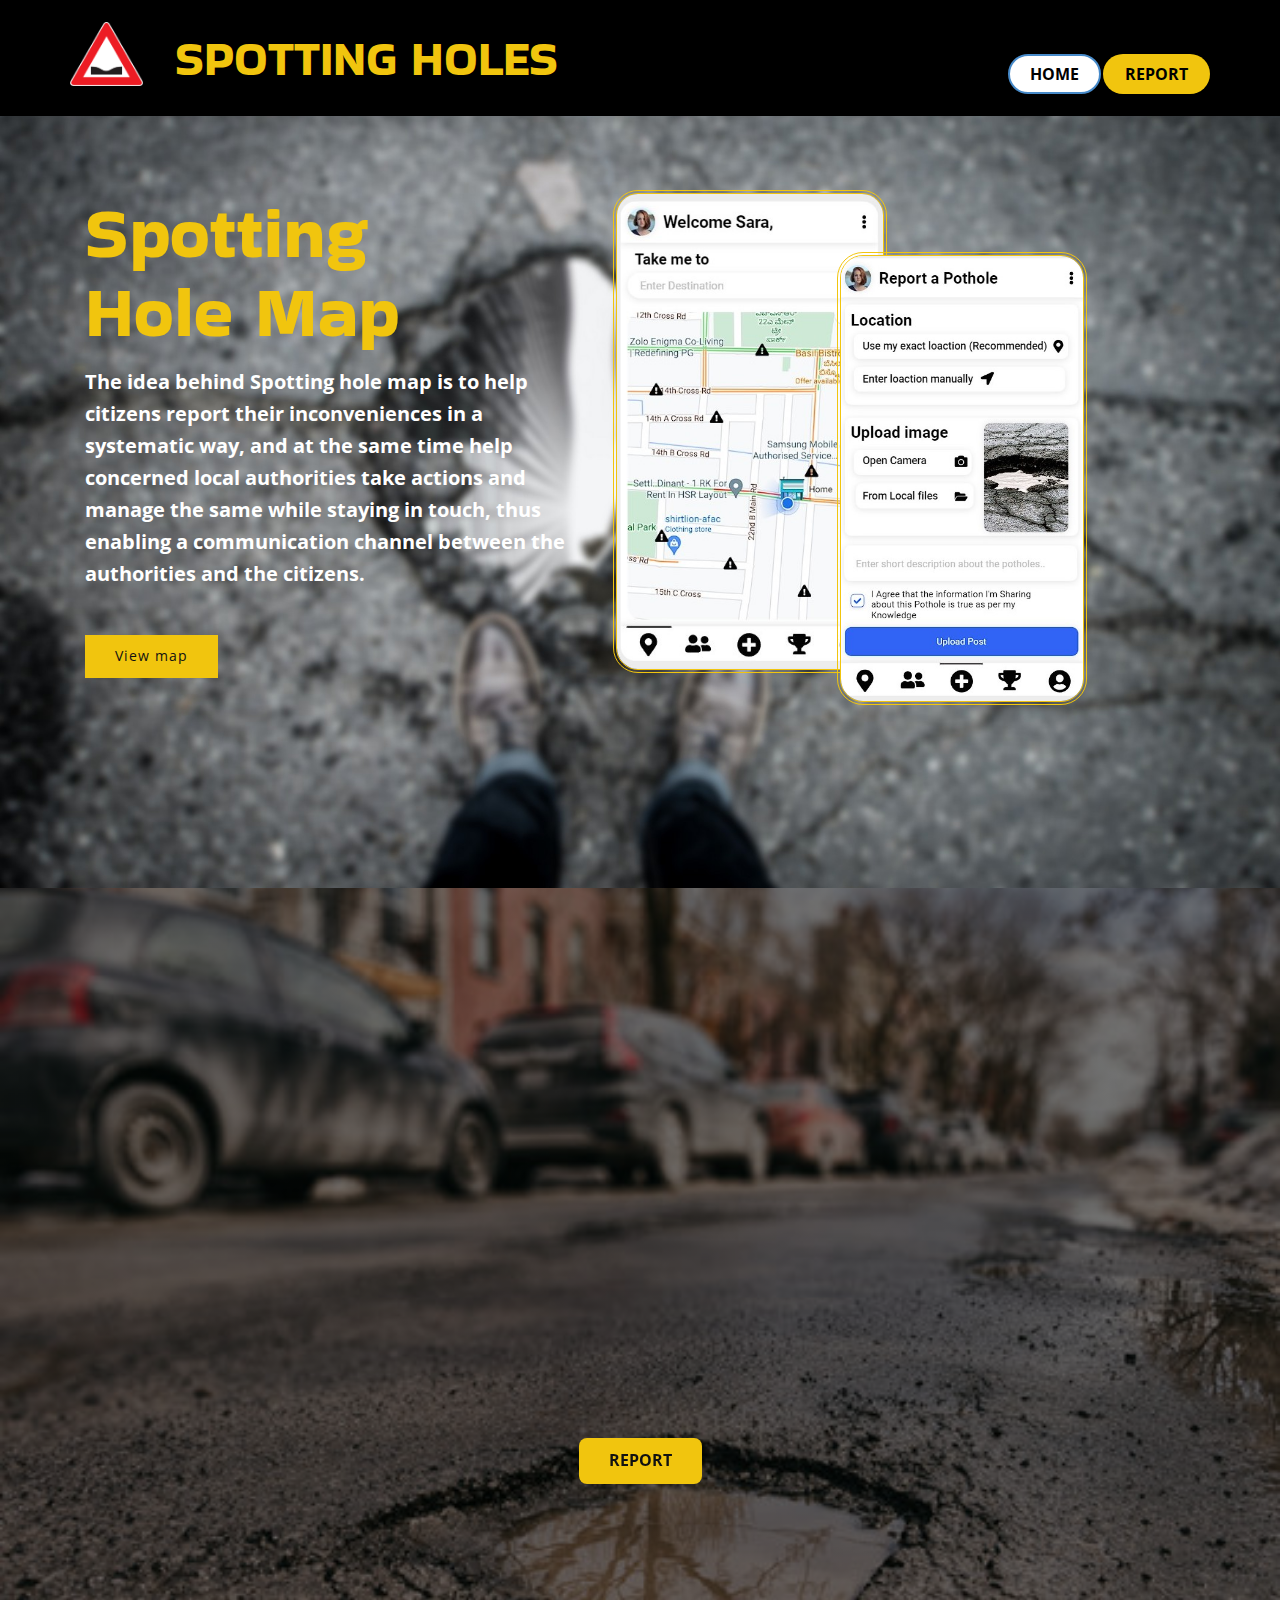
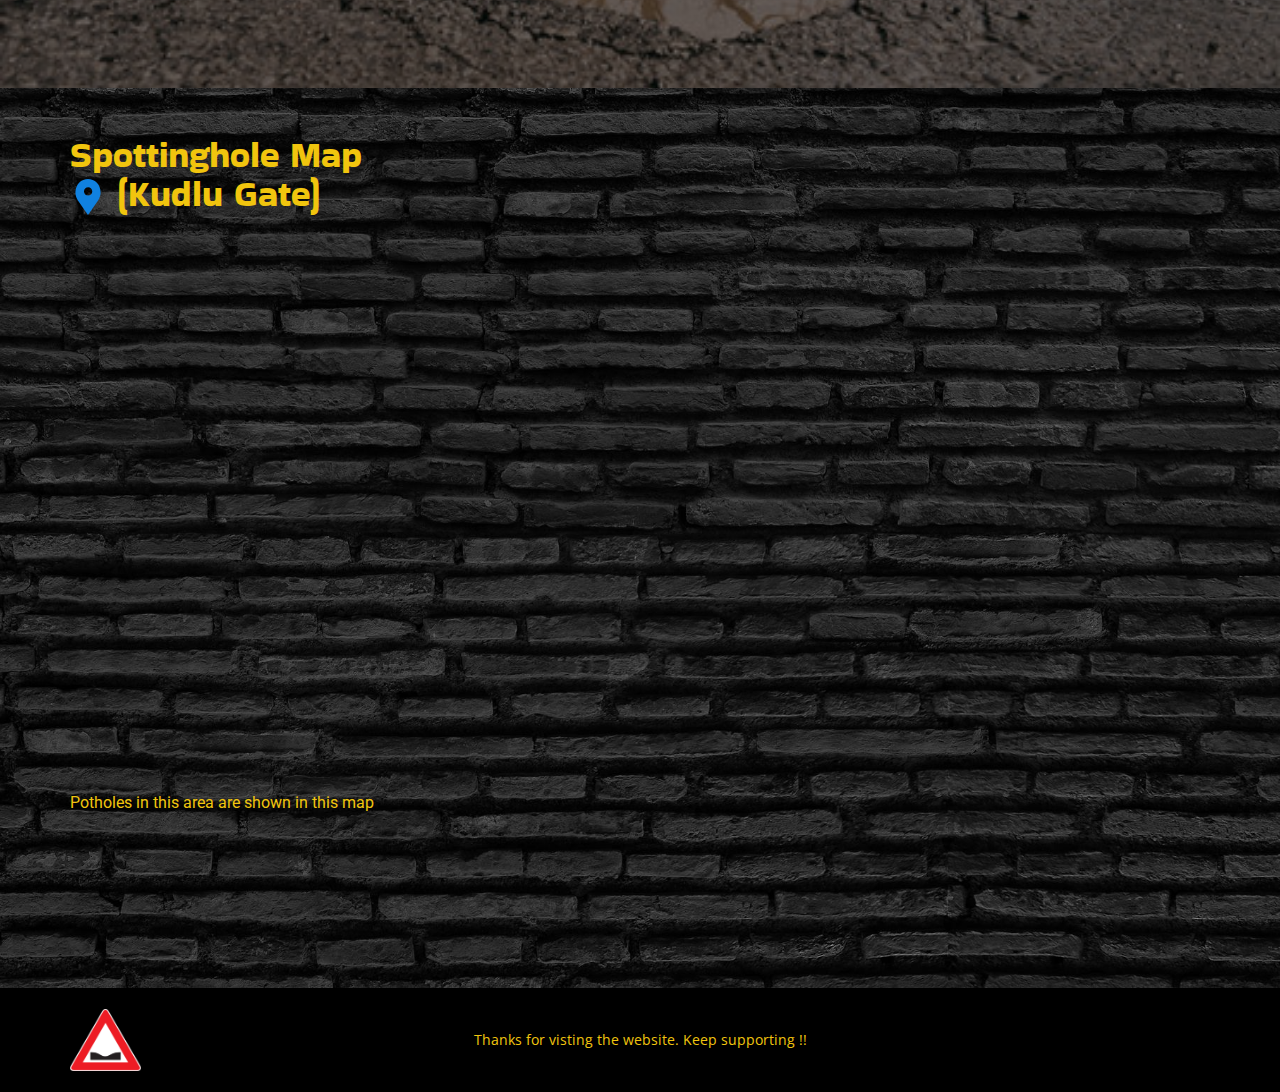
<file: index.html>
<!DOCTYPE html>
<html style="font-size: 16px;" lang="en"><head>
    <meta name="viewport" content="width=device-width, initial-scale=1.0">
    <meta charset="utf-8">
    <meta name="keywords" content="The Top 100 Hotels in the World, INTUITIVE">
    <meta name="description" content="">
    <title>Home</title>
    <link rel="stylesheet" href="nicepage.css" media="screen">
<link rel="stylesheet" href="Home.css" media="screen">
    <script class="u-script" type="text/javascript" src="jquery.js" defer=""></script>
    <script class="u-script" type="text/javascript" src="nicepage.js" defer=""></script>
    <meta name="generator" content="Nicepage 5.1.5, nicepage.com">
    <link id="u-theme-google-font" rel="stylesheet" href="https://fonts.googleapis.com/css?family=Roboto:100,100i,300,300i,400,400i,500,500i,700,700i,900,900i|Open+Sans:300,300i,400,400i,500,500i,600,600i,700,700i,800,800i">
    <link id="u-page-google-font" rel="stylesheet" href="https://fonts.googleapis.com/css?family=Bakbak+One:400">
    
    
    
    
    <script type="application/ld+json">{
		"@context": "http://schema.org",
		"@type": "Organization",
		"name": "",
		"logo": "images/gada1b0df43660c6ce03ce5f4d8ef2f8c62aee81f75edf476acaa5c09d7c2ea10c4d6b4fcd1ce94869415ac52eed6dc78_1280.png"
}</script>
    <meta name="theme-color" content="#478ac9">
    <meta property="og:title" content="Home">
    <meta property="og:type" content="website">
  </head>
  <body data-home-page="Home.html" data-home-page-title="Home" class="u-body u-stick-footer u-xl-mode" data-lang="en"><header class="u-black u-clearfix u-header u-header" id="sec-6f8f"><div class="u-clearfix u-sheet u-valign-middle u-sheet-1">
        <a class="u-image u-logo u-image-1" data-image-width="1280" data-image-height="1118">
          <img src="images/gada1b0df43660c6ce03ce5f4d8ef2f8c62aee81f75edf476acaa5c09d7c2ea10c4d6b4fcd1ce94869415ac52eed6dc78_1280.png" class="u-logo-image u-logo-image-1">
        </a>
        <h1 class="u-custom-font u-text u-text-default u-text-palette-3-base u-text-1">SPOTTING HOLES</h1>
        <nav class="u-menu u-menu-one-level u-offcanvas u-menu-1">
          <div class="menu-collapse" style="font-size: 1rem; letter-spacing: 0px; font-weight: 700; text-transform: uppercase;">
            <a class="u-button-style u-custom-active-border-color u-custom-active-color u-custom-border u-custom-border-color u-custom-border-radius u-custom-borders u-custom-color u-custom-hover-border-color u-custom-hover-color u-custom-left-right-menu-spacing u-custom-padding-bottom u-custom-text-active-color u-custom-text-color u-custom-text-hover-color u-custom-text-shadow u-custom-top-bottom-menu-spacing u-nav-link u-text-active-palette-1-base u-text-hover-palette-2-base" href="#">
              <svg class="u-svg-link" viewBox="0 0 24 24"><use xmlns:xlink="http://www.w3.org/1999/xlink" xlink:href="#menu-hamburger"></use></svg>
              <svg class="u-svg-content" version="1.1" id="menu-hamburger" viewBox="0 0 16 16" x="0px" y="0px" xmlns:xlink="http://www.w3.org/1999/xlink" xmlns="http://www.w3.org/2000/svg"><g><rect y="1" width="16" height="2"></rect><rect y="7" width="16" height="2"></rect><rect y="13" width="16" height="2"></rect>
</g></svg>
            </a>
          </div>
          <div class="u-custom-menu u-nav-container">
            <ul class="u-nav u-spacing-2 u-unstyled u-nav-1"><li class="u-nav-item"><a class="u-active-white u-border-2 u-border-active-palette-1-base u-border-hover-palette-1-light-1 u-button-style u-hover-palette-2-base u-nav-link u-palette-3-base u-radius-34 u-text-active-black u-text-black" href="Home.html" style="padding: 10px 20px;">Home</a>
</li><li class="u-nav-item"><a class="u-active-white u-border-2 u-border-active-palette-1-base u-border-hover-palette-1-light-1 u-button-style u-hover-palette-2-base u-nav-link u-palette-3-base u-radius-34 u-text-active-black u-text-black" href="Home.html#sec-f244" target="_blank" style="padding: 10px 20px;">Report</a>
</li></ul>
          </div>
          <div class="u-custom-menu u-nav-container-collapse">
            <div class="u-black u-container-style u-inner-container-layout u-opacity u-opacity-95 u-sidenav">
              <div class="u-inner-container-layout u-sidenav-overflow">
                <div class="u-menu-close"></div>
                <ul class="u-align-center u-nav u-popupmenu-items u-unstyled u-nav-2"><li class="u-nav-item"><a class="u-button-style u-nav-link" href="Home.html">Home</a>
</li><li class="u-nav-item"><a class="u-button-style u-nav-link" href="Home.html#sec-f244" target="_blank">Report</a>
</li></ul>
              </div>
            </div>
            <div class="u-black u-menu-overlay u-opacity u-opacity-70"></div>
          </div>
        </nav>
      </div></header>
    <section class="u-clearfix u-image u-uploaded-video u-section-1" id="carousel_78cc" data-image-width="3936" data-image-height="2624">
      <div class="u-clearfix u-sheet u-sheet-1">
        <div class="u-clearfix u-expanded-width u-layout-wrap u-layout-wrap-1">
          <div class="u-layout">
            <div class="u-layout-row">
              <div class="u-container-style u-layout-cell u-left-cell u-size-25 u-layout-cell-1">
                <div class="u-container-layout u-container-layout-1">
                  <h2 class="u-custom-font u-font-slabo-27px u-text u-text-palette-3-base u-text-1">Spotting Hole Map</h2>
                  <p class="u-text u-text-body-alt-color u-text-2"><b>The idea behind Spotting hole map is to help citizens report their inconveniences in a systematic way, and at the same time help concerned local authorities take actions and manage the same while staying in touch, thus enabling a communication channel between the authorities and the citizens.</b>
                  </p>
                  <a href="Home.html#sec-b06c" class="u-border-none u-btn u-button-style u-palette-3-base u-btn-1">View map</a>
                </div>
              </div>
              <div class="u-container-style u-layout-cell u-right-cell u-size-35 u-layout-cell-2">
                <div class="u-container-layout u-container-layout-2">
                  <img class="u-border-4 u-border-palette-3-base u-image u-image-round u-radius-25 u-image-1" src="images/2Dash.jpg" alt="" data-image-width="369" data-image-height="647" data-animation-name="customAnimationIn" data-animation-duration="1000">
                  <img class="u-border-4 u-border-palette-3-base u-image u-image-round u-radius-26 u-image-2" src="images/9Report.jpg" alt="" data-image-width="426" data-image-height="742" data-animation-name="customAnimationIn" data-animation-duration="1000">
                  <blockquote class="u-custom-font u-text u-text-default u-text-palette-3-base u-text-3" data-animation-name="flipIn" data-animation-duration="1000" data-animation-direction="X" data-animation-delay="1000">" ​Stop worrying about potholes in the roads and&nbsp;<br>Enjoy the journey "
                  </blockquote>
                </div>
              </div>
            </div>
          </div>
        </div>
      </div>
    </section>
    <section class="u-align-center u-clearfix u-image u-shading u-section-2" src="" data-image-width="541" data-image-height="360" id="sec-f244">
      <div class="u-clearfix u-sheet u-valign-middle u-sheet-1">
        <h1 class="u-text u-text-default u-title u-text-1" data-animation-name="customAnimationIn" data-animation-duration="2000" data-animation-direction="" data-animation-delay="250">Did you just come across a Pothole?</h1>
        <p class="u-large-text u-text u-text-default u-text-variant u-text-2" data-animation-name="customAnimationIn" data-animation-duration="1250" data-animation-direction="" data-animation-delay="1250">Kindly report the pothole By Clicking the 'Report' Button&nbsp;<br>By reporting a pothole, You are helping the society by providing alerts to riders when they are about to hit a pothole
        </p>
        <a href="https://form.jotform.com/223463790917464" class="infinite u-btn u-btn-round u-button-style u-hover-feature u-palette-3-base u-radius-8 u-btn-1" target="_blank" data-animation-name="pulse" data-animation-duration="500" data-animation-direction="">Report</a>
      </div>
      
    </section>
    <section class="u-clearfix u-image u-uploaded-video u-section-3" id="sec-b06c" data-image-width="3438" data-image-height="2284">
      <div class="u-clearfix u-sheet u-sheet-1">
        <h2 class="u-align-left u-text u-text-default u-text-1">Spottingho<span style="font-weight: 700;"></span>le Map<br><span class="u-icon u-icon-1"><svg class="u-svg-content" viewBox="0 0 52 52" x="0px" y="0px" style="width: 1em; height: 1em;"><path style="fill:currentColor;" d="M38.853,5.324L38.853,5.324c-7.098-7.098-18.607-7.098-25.706,0h0
	C6.751,11.72,6.031,23.763,11.459,31L26,52l14.541-21C45.969,23.763,45.249,11.72,38.853,5.324z M26.177,24c-3.314,0-6-2.686-6-6
	s2.686-6,6-6s6,2.686,6,6S29.491,24,26.177,24z"></path></svg><img></span>&nbsp;(Kudlu Gate)
        </h2>
        <div class="u-border-6 u-border-palette-3-base u-clearfix u-custom-html u-expanded-width u-hover-feature u-custom-html-1" data-animation-name="customAnimationIn" data-animation-duration="1500" data-animation-direction="X" data-animation-delay="500">
          <iframe src="https://www.google.com/maps/d/embed?mid=1iS1Q__u_lc72M0b1gE6ZxuljvN8-Fb4&amp;hl=en&amp;ehbc=2E312F" width="560" height="499"></iframe>
        </div>
        <div class="u-uploaded-video u-video u-video-contain u-video-1" data-animation-name="customAnimationIn" data-animation-duration="1000">
          <div class="embed-responsive">
            <video class="embed-responsive-item" data-autoplay="1" loop="" muted="1" autoplay="autoplay" playsinline="">
              <source src="files/gettyimages-166419277-640_adpp.mp4" type="video/mp4">
              <p>Your browser does not support HTML5 video.</p>
            </video>
          </div>
        </div>
        <blockquote class="u-align-left u-custom-font u-text u-text-palette-3-base u-text-2" data-animation-name="flipIn" data-animation-duration="1000" data-animation-direction="X" data-animation-delay="1500">"There can be many potholes which are covered by rain water. Please Driver ca​refully ! "</blockquote>
        <p class="u-align-center u-custom-font u-heading-font u-text u-text-default u-text-palette-3-base u-text-3">Potholes in this area are shown in this map</p>
      </div>
      
    </section>
    
    
    <footer class="u-align-center u-black u-clearfix u-footer u-footer" id="sec-7f93"><div class="u-clearfix u-sheet u-sheet-1">
        <a class="u-image u-logo u-image-1" data-image-width="1280" data-image-height="1118">
          <img src="images/gada1b0df43660c6ce03ce5f4d8ef2f8c62aee81f75edf476acaa5c09d7c2ea10c4d6b4fcd1ce94869415ac52eed6dc78_1280.png" class="u-logo-image u-logo-image-1">
        </a>
        <p class="u-small-text u-text u-text-palette-3-base u-text-variant u-text-1">Thanks for visting the website. Keep supporting !!</p>
      </div></footer>
    <span style="height: 64px; width: 64px; margin-left: 0px; margin-right: auto; margin-top: 0px; right: 20px; bottom: 20px; padding: 12px; background-image: none;" class="u-back-to-top u-border-2 u-border-palette-2-base u-file-icon u-icon u-icon-circle u-opacity u-opacity-85 u-palette-3-base" data-href="#"><img src="images/2697212.png" alt=""></span>
  
</body></html>
</file>
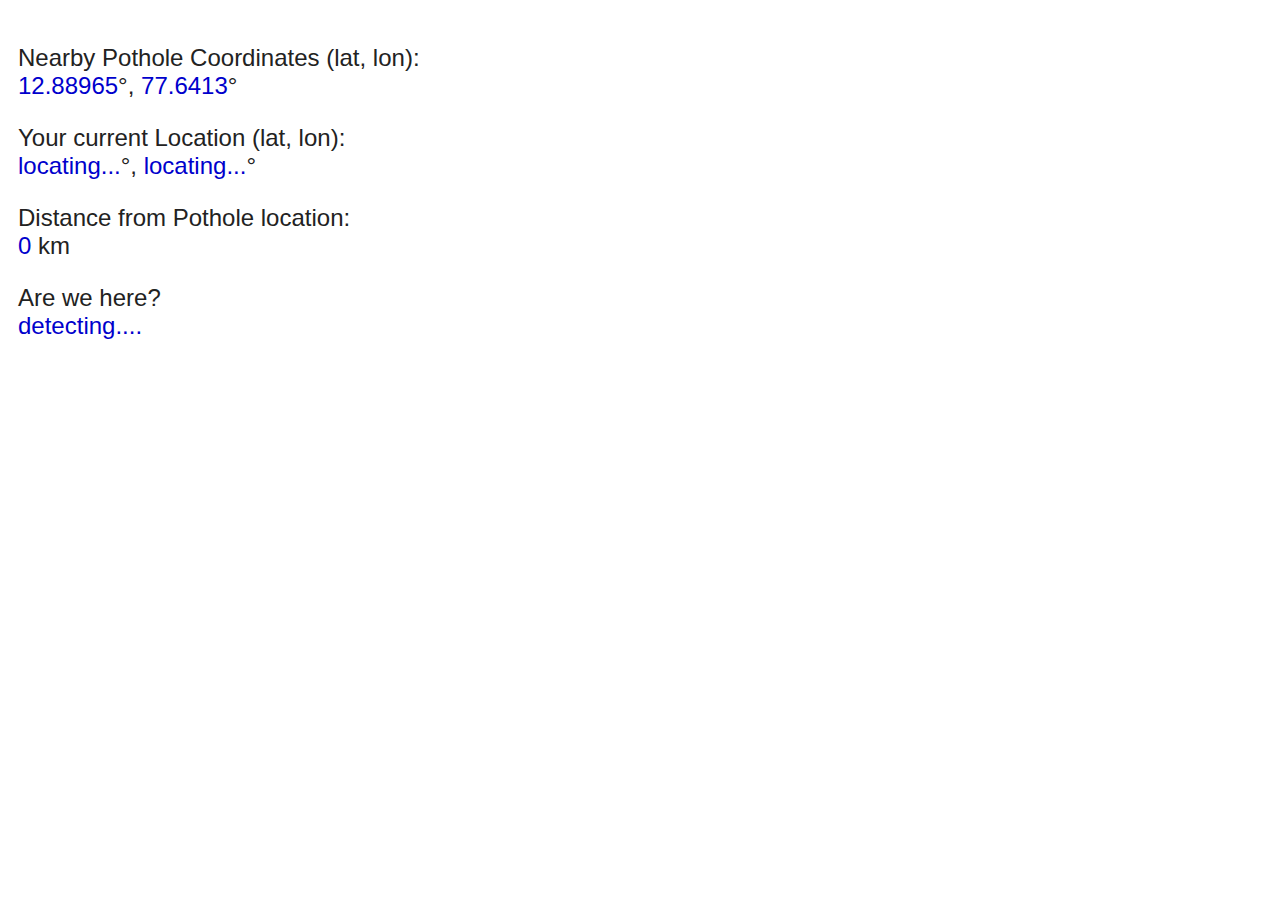
<file: Geofencing.html>
<!DOCTYPE html>
<html>
  <head>
    <meta charset="UTF-8">
    <link rel="stylesheet" type="text/css" href="style.css">
  </head>
  <body>
    <div id="tripmeter">
      <p>
        Nearby Pothole Coordinates (lat, lon):<br/>
        <span id="startLat">???</span>&deg;, <span id="startLon">???</span>&deg;
      </p>
      <p>
        Your current Location (lat, lon):<br/>
        <span id="currentLat">locating...</span>&deg;, <span id="currentLon">locating...</span>&deg;
      </p>
      <p>
        Distance from Pothole location:<br/>
        <span id="distance">0</span> km
      </p>
       <p>
        Are we here?<br/>
        <span id="message">detecting....</span>
      </p>
    </div>
    <script type="text/javascript" src="https://code.jquery.com/jquery-2.1.4.min.js"></script>
    <script type="text/javascript" src="fence.js"></script>
  </body>
</html>
</file>
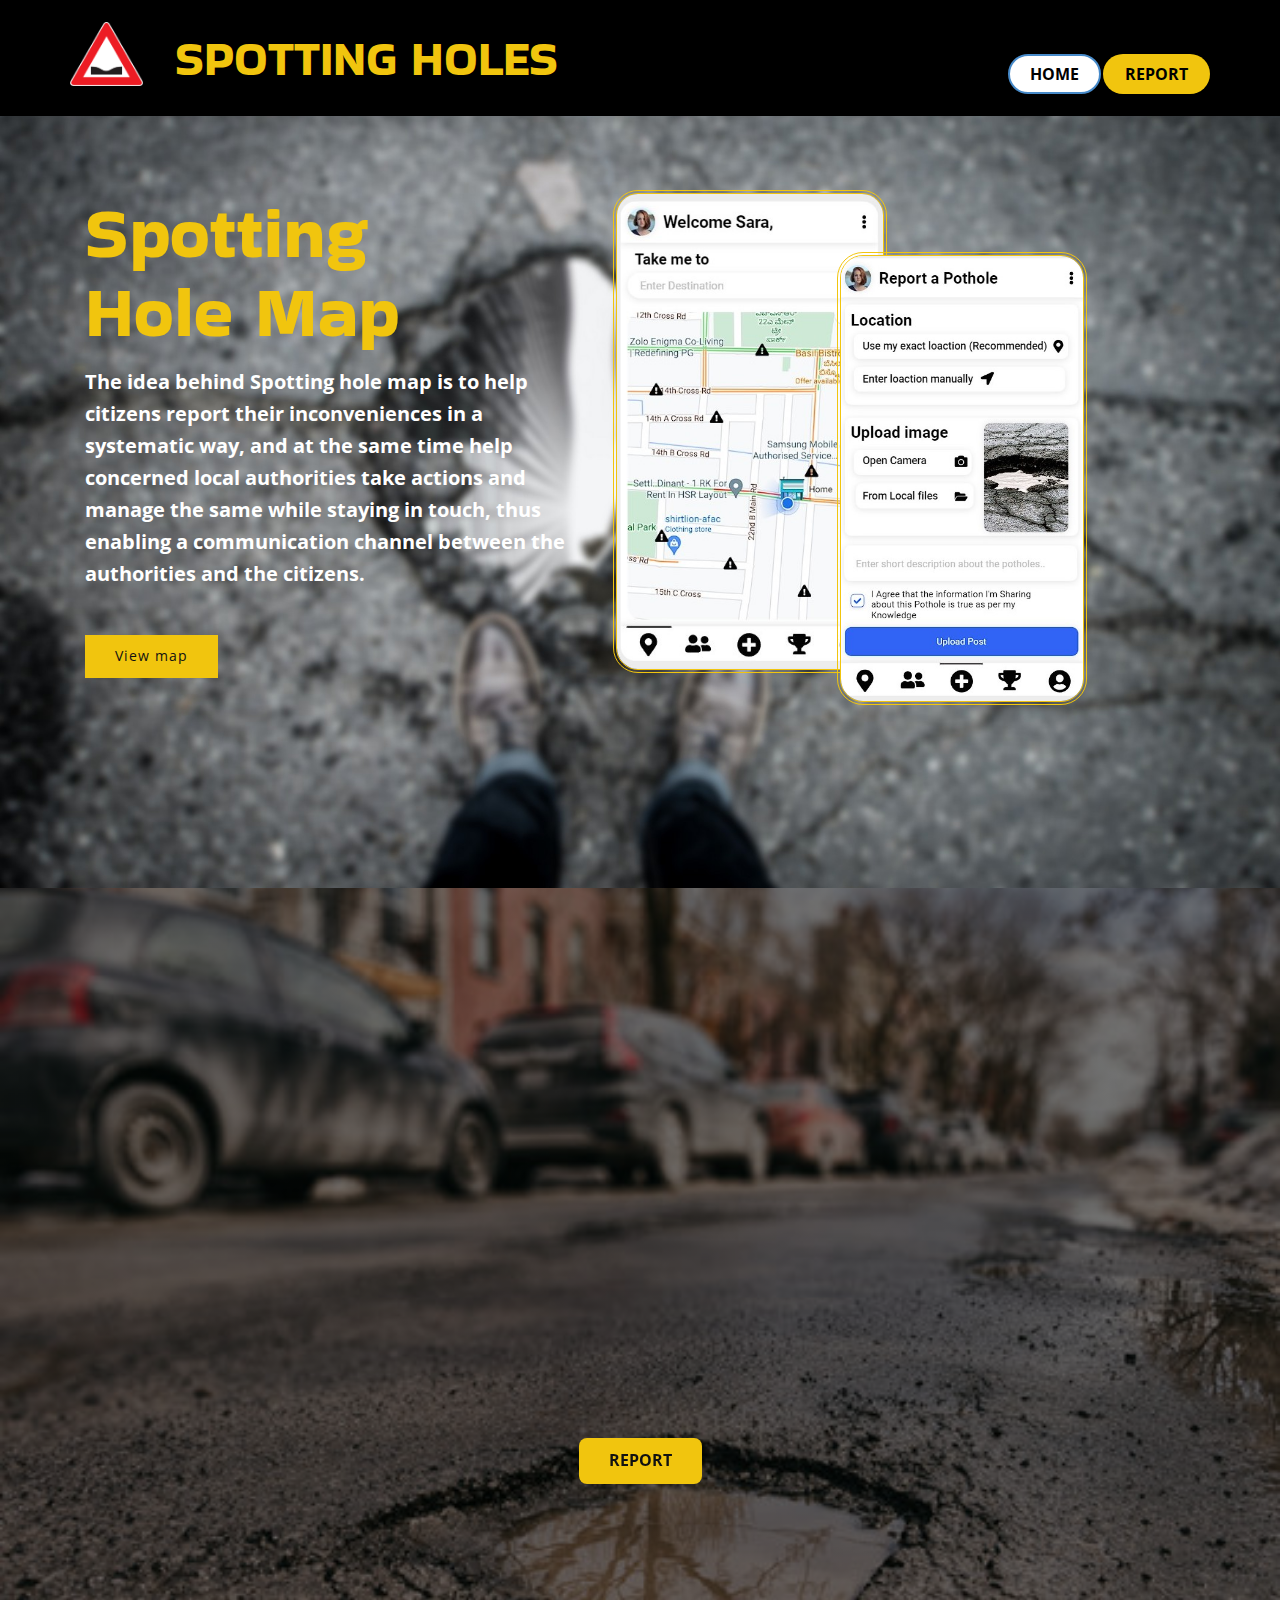
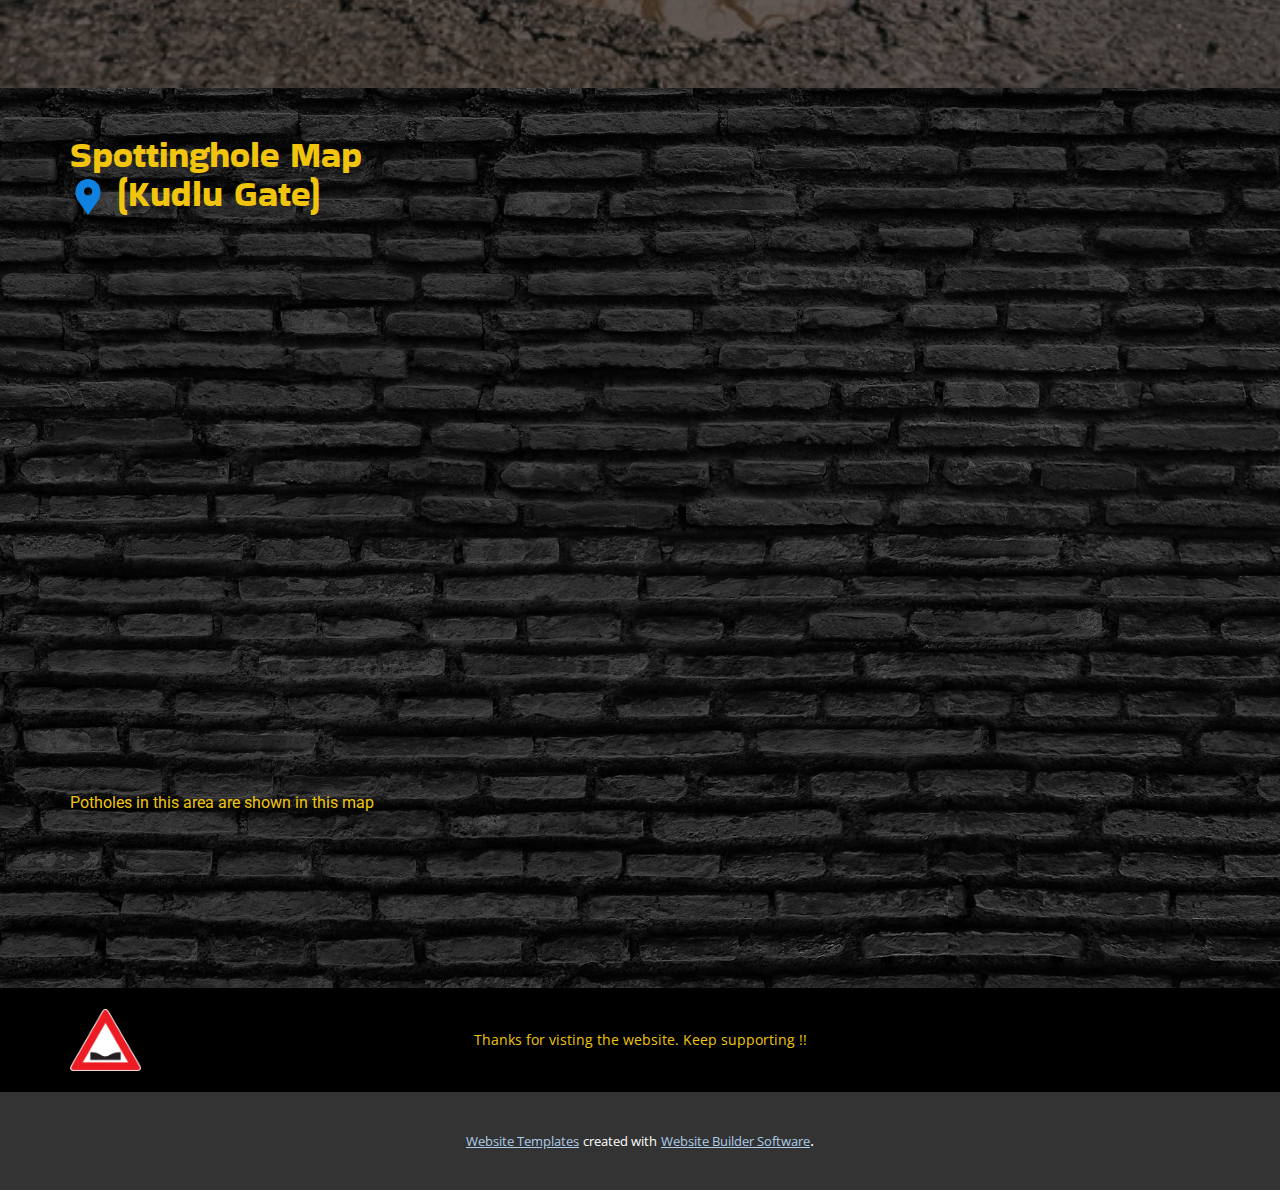
<file: Home.html>
<!DOCTYPE html>
<html style="font-size: 16px;" lang="en"><head>
    <meta name="viewport" content="width=device-width, initial-scale=1.0">
    <meta charset="utf-8">
    <meta name="keywords" content="The Top 100 Hotels in the World, INTUITIVE">
    <meta name="description" content="">
    <title>Home</title>
    <link rel="stylesheet" href="nicepage.css" media="screen">
<link rel="stylesheet" href="Home.css" media="screen">
    <script class="u-script" type="text/javascript" src="jquery.js" defer=""></script>
    <script class="u-script" type="text/javascript" src="nicepage.js" defer=""></script>
    <meta name="generator" content="Nicepage 5.1.5, nicepage.com">
    <link id="u-theme-google-font" rel="stylesheet" href="https://fonts.googleapis.com/css?family=Roboto:100,100i,300,300i,400,400i,500,500i,700,700i,900,900i|Open+Sans:300,300i,400,400i,500,500i,600,600i,700,700i,800,800i">
    <link id="u-page-google-font" rel="stylesheet" href="https://fonts.googleapis.com/css?family=Bakbak+One:400">
    
    
    
    
    <script type="application/ld+json">{
		"@context": "http://schema.org",
		"@type": "Organization",
		"name": "",
		"logo": "images/gada1b0df43660c6ce03ce5f4d8ef2f8c62aee81f75edf476acaa5c09d7c2ea10c4d6b4fcd1ce94869415ac52eed6dc78_1280.png"
}</script>
    <meta name="theme-color" content="#478ac9">
    <meta property="og:title" content="Home">
    <meta property="og:type" content="website">
  </head>
  <body class="u-body u-stick-footer u-xl-mode" data-lang="en"><header class="u-black u-clearfix u-header u-header" id="sec-6f8f"><div class="u-clearfix u-sheet u-valign-middle u-sheet-1">
        <a href="https://nicepage.com" class="u-image u-logo u-image-1" data-image-width="1280" data-image-height="1118">
          <img src="images/gada1b0df43660c6ce03ce5f4d8ef2f8c62aee81f75edf476acaa5c09d7c2ea10c4d6b4fcd1ce94869415ac52eed6dc78_1280.png" class="u-logo-image u-logo-image-1">
        </a>
        <h1 class="u-custom-font u-text u-text-default u-text-palette-3-base u-text-1">SPOTTING HOLES</h1>
        <nav class="u-menu u-menu-one-level u-offcanvas u-menu-1">
          <div class="menu-collapse" style="font-size: 1rem; letter-spacing: 0px; font-weight: 700; text-transform: uppercase;">
            <a class="u-button-style u-custom-active-border-color u-custom-active-color u-custom-border u-custom-border-color u-custom-border-radius u-custom-borders u-custom-color u-custom-hover-border-color u-custom-hover-color u-custom-left-right-menu-spacing u-custom-padding-bottom u-custom-text-active-color u-custom-text-color u-custom-text-hover-color u-custom-text-shadow u-custom-top-bottom-menu-spacing u-nav-link u-text-active-palette-1-base u-text-hover-palette-2-base" href="#">
              <svg class="u-svg-link" viewBox="0 0 24 24"><use xmlns:xlink="http://www.w3.org/1999/xlink" xlink:href="#menu-hamburger"></use></svg>
              <svg class="u-svg-content" version="1.1" id="menu-hamburger" viewBox="0 0 16 16" x="0px" y="0px" xmlns:xlink="http://www.w3.org/1999/xlink" xmlns="http://www.w3.org/2000/svg"><g><rect y="1" width="16" height="2"></rect><rect y="7" width="16" height="2"></rect><rect y="13" width="16" height="2"></rect>
</g></svg>
            </a>
          </div>
          <div class="u-custom-menu u-nav-container">
            <ul class="u-nav u-spacing-2 u-unstyled u-nav-1"><li class="u-nav-item"><a class="u-active-white u-border-2 u-border-active-palette-1-base u-border-hover-palette-1-light-1 u-button-style u-hover-palette-2-base u-nav-link u-palette-3-base u-radius-34 u-text-active-black u-text-black" href="Home.html" style="padding: 10px 20px;">Home</a>
</li><li class="u-nav-item"><a class="u-active-white u-border-2 u-border-active-palette-1-base u-border-hover-palette-1-light-1 u-button-style u-hover-palette-2-base u-nav-link u-palette-3-base u-radius-34 u-text-active-black u-text-black" href="Home.html#sec-f244" target="_blank" style="padding: 10px 20px;">Report</a>
</li></ul>
          </div>
          <div class="u-custom-menu u-nav-container-collapse">
            <div class="u-black u-container-style u-inner-container-layout u-opacity u-opacity-95 u-sidenav">
              <div class="u-inner-container-layout u-sidenav-overflow">
                <div class="u-menu-close"></div>
                <ul class="u-align-center u-nav u-popupmenu-items u-unstyled u-nav-2"><li class="u-nav-item"><a class="u-button-style u-nav-link" href="Home.html">Home</a>
</li><li class="u-nav-item"><a class="u-button-style u-nav-link" href="Home.html#sec-f244" target="_blank">Report</a>
</li></ul>
              </div>
            </div>
            <div class="u-black u-menu-overlay u-opacity u-opacity-70"></div>
          </div>
        </nav>
      </div></header>
    <section class="u-clearfix u-image u-uploaded-video u-section-1" id="carousel_78cc" data-image-width="3936" data-image-height="2624">
      <div class="u-clearfix u-sheet u-sheet-1">
        <div class="u-clearfix u-expanded-width u-layout-wrap u-layout-wrap-1">
          <div class="u-layout">
            <div class="u-layout-row">
              <div class="u-container-style u-layout-cell u-left-cell u-size-25 u-layout-cell-1">
                <div class="u-container-layout u-container-layout-1">
                  <h2 class="u-custom-font u-font-slabo-27px u-text u-text-palette-3-base u-text-1">Spotting Hole Map</h2>
                  <p class="u-text u-text-body-alt-color u-text-2"><b>The idea behind Spotting hole map is to help citizens report their inconveniences in a systematic way, and at the same time help concerned local authorities take actions and manage the same while staying in touch, thus enabling a communication channel between the authorities and the citizens.</b>
                  </p>
                  <a href="Home.html#sec-b06c" class="u-border-none u-btn u-button-style u-palette-3-base u-btn-1">View map</a>
                </div>
              </div>
              <div class="u-container-style u-layout-cell u-right-cell u-size-35 u-layout-cell-2">
                <div class="u-container-layout u-container-layout-2">
                  <img class="u-border-4 u-border-palette-3-base u-image u-image-round u-radius-25 u-image-1" src="images/2Dash.jpg" alt="" data-image-width="369" data-image-height="647" data-animation-name="customAnimationIn" data-animation-duration="1000">
                  <img class="u-border-4 u-border-palette-3-base u-image u-image-round u-radius-26 u-image-2" src="images/9Report.jpg" alt="" data-image-width="426" data-image-height="742" data-animation-name="customAnimationIn" data-animation-duration="1000">
                  <blockquote class="u-custom-font u-text u-text-default u-text-palette-3-base u-text-3" data-animation-name="flipIn" data-animation-duration="1000" data-animation-direction="X" data-animation-delay="1000">" ​Stop worrying about potholes in the roads and&nbsp;<br>Enjoy the journey "
                  </blockquote>
                </div>
              </div>
            </div>
          </div>
        </div>
      </div>
    </section>
    <section class="u-align-center u-clearfix u-image u-shading u-section-2" src="" data-image-width="541" data-image-height="360" id="sec-f244">
      <div class="u-clearfix u-sheet u-valign-middle u-sheet-1">
        <h1 class="u-text u-text-default u-title u-text-1" data-animation-name="customAnimationIn" data-animation-duration="2000" data-animation-direction="" data-animation-delay="250">Did you just come across a Pothole?</h1>
        <p class="u-large-text u-text u-text-default u-text-variant u-text-2" data-animation-name="customAnimationIn" data-animation-duration="1250" data-animation-direction="" data-animation-delay="1250">Kindly report the pothole By Clicking the 'Report' Button&nbsp;<br>By reporting a pothole, You are helping the society by providing alerts to riders when they are about to hit a pothole
        </p>
        <a href="https://form.jotform.com/223463790917464" class="infinite u-btn u-btn-round u-button-style u-hover-feature u-palette-3-base u-radius-8 u-btn-1" target="_blank" data-animation-name="pulse" data-animation-duration="500" data-animation-direction="">Report</a>
      </div>
      
    </section>
    <section class="u-clearfix u-image u-uploaded-video u-section-3" id="sec-b06c" data-image-width="3438" data-image-height="2284">
      <div class="u-clearfix u-sheet u-sheet-1">
        <h2 class="u-align-left u-text u-text-default u-text-1">Spottingho<span style="font-weight: 700;"></span>le Map<br><span class="u-icon u-icon-1"><svg class="u-svg-content" viewBox="0 0 52 52" x="0px" y="0px" style="width: 1em; height: 1em;"><path style="fill:currentColor;" d="M38.853,5.324L38.853,5.324c-7.098-7.098-18.607-7.098-25.706,0h0
	C6.751,11.72,6.031,23.763,11.459,31L26,52l14.541-21C45.969,23.763,45.249,11.72,38.853,5.324z M26.177,24c-3.314,0-6-2.686-6-6
	s2.686-6,6-6s6,2.686,6,6S29.491,24,26.177,24z"></path></svg><img></span>&nbsp;(Kudlu Gate)
        </h2>
        <div class="u-border-6 u-border-palette-3-base u-clearfix u-custom-html u-expanded-width u-hover-feature u-custom-html-1" data-animation-name="customAnimationIn" data-animation-duration="1500" data-animation-direction="X" data-animation-delay="500">
          <iframe src="https://www.google.com/maps/d/embed?mid=1iS1Q__u_lc72M0b1gE6ZxuljvN8-Fb4&amp;hl=en&amp;ehbc=2E312F" width="560" height="499"></iframe>
        </div>
        <div class="u-uploaded-video u-video u-video-contain u-video-1" data-animation-name="customAnimationIn" data-animation-duration="1000">
          <div class="embed-responsive">
            <video class="embed-responsive-item" data-autoplay="1" loop="" muted="1" autoplay="autoplay" playsinline="">
              <source src="files/gettyimages-166419277-640_adpp.mp4" type="video/mp4">
              <p>Your browser does not support HTML5 video.</p>
            </video>
          </div>
        </div>
        <blockquote class="u-align-left u-custom-font u-text u-text-palette-3-base u-text-2" data-animation-name="flipIn" data-animation-duration="1000" data-animation-direction="X" data-animation-delay="1500">"There can be many potholes which are covered by rain water. Please Driver ca​refully ! "</blockquote>
        <p class="u-align-center u-custom-font u-heading-font u-text u-text-default u-text-palette-3-base u-text-3">Potholes in this area are shown in this map</p>
      </div>
      
    </section>
    
    
    <footer class="u-align-center u-black u-clearfix u-footer u-footer" id="sec-7f93"><div class="u-clearfix u-sheet u-sheet-1">
        <a href="https://nicepage.com/k/aesthetic-website-templates" class="u-image u-logo u-image-1" data-image-width="1280" data-image-height="1118">
          <img src="images/gada1b0df43660c6ce03ce5f4d8ef2f8c62aee81f75edf476acaa5c09d7c2ea10c4d6b4fcd1ce94869415ac52eed6dc78_1280.png" class="u-logo-image u-logo-image-1">
        </a>
        <p class="u-small-text u-text u-text-palette-3-base u-text-variant u-text-1">Thanks for visting the website. Keep supporting !!</p>
      </div></footer>
    <section class="u-backlink u-clearfix u-grey-80">
      <a class="u-link" href="https://nicepage.com/website-templates" target="_blank">
        <span>Website Templates</span>
      </a>
      <p class="u-text">
        <span>created with</span>
      </p>
      <a class="u-link" href="" target="_blank">
        <span>Website Builder Software</span>
      </a>. 
    </section><span style="height: 64px; width: 64px; margin-left: 0px; margin-right: auto; margin-top: 0px; right: 20px; bottom: 20px; padding: 12px; background-image: none;" class="u-back-to-top u-border-2 u-border-palette-2-base u-file-icon u-icon u-icon-circle u-opacity u-opacity-85 u-palette-3-base" data-href="#"><img src="images/2697212.png" alt=""></span>
  
</body></html>
</file>
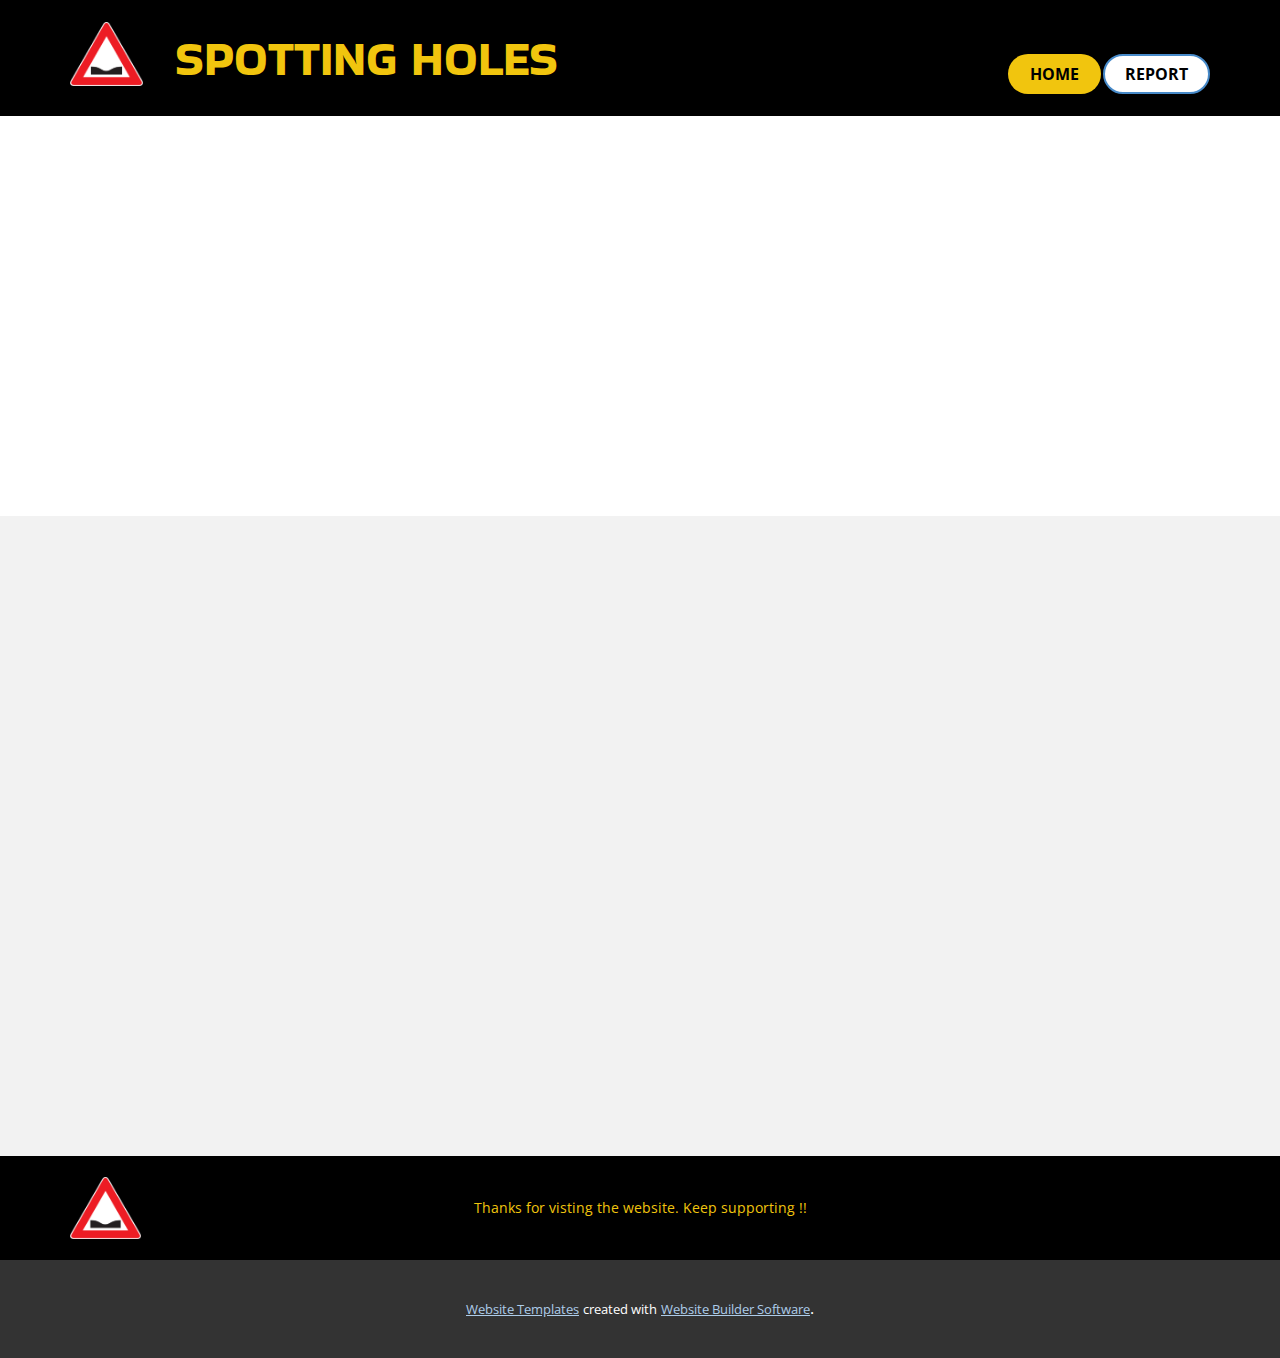
<file: Report.html>
<!DOCTYPE html>
<html style="font-size: 16px;" lang="en"><head>
    <meta name="viewport" content="width=device-width, initial-scale=1.0">
    <meta charset="utf-8">
    <meta name="keywords" content="SPOTTING HOLES">
    <meta name="description" content="">
    <title>Report</title>
    <link rel="stylesheet" href="nicepage.css" media="screen">
<link rel="stylesheet" href="Report.css" media="screen">
    <script class="u-script" type="text/javascript" src="jquery.js" defer=""></script>
    <script class="u-script" type="text/javascript" src="nicepage.js" defer=""></script>
    <meta name="generator" content="Nicepage 5.1.5, nicepage.com">
    <link id="u-theme-google-font" rel="stylesheet" href="https://fonts.googleapis.com/css?family=Roboto:100,100i,300,300i,400,400i,500,500i,700,700i,900,900i|Open+Sans:300,300i,400,400i,500,500i,600,600i,700,700i,800,800i">
    <link id="u-page-google-font" rel="stylesheet" href="https://fonts.googleapis.com/css?family=Bakbak+One:400">
    
    
    
    <script type="application/ld+json">{
		"@context": "http://schema.org",
		"@type": "Organization",
		"name": "",
		"logo": "images/gada1b0df43660c6ce03ce5f4d8ef2f8c62aee81f75edf476acaa5c09d7c2ea10c4d6b4fcd1ce94869415ac52eed6dc78_1280.png"
}</script>
    <meta name="theme-color" content="#478ac9">
    <meta property="og:title" content="Report">
    <meta property="og:type" content="website">
  </head>
  <body class="u-body u-xl-mode" data-lang="en"><header class="u-black u-clearfix u-header u-header" id="sec-6f8f"><div class="u-clearfix u-sheet u-valign-middle u-sheet-1">
        <a href="https://nicepage.com" class="u-image u-logo u-image-1" data-image-width="1280" data-image-height="1118">
          <img src="images/gada1b0df43660c6ce03ce5f4d8ef2f8c62aee81f75edf476acaa5c09d7c2ea10c4d6b4fcd1ce94869415ac52eed6dc78_1280.png" class="u-logo-image u-logo-image-1">
        </a>
        <h1 class="u-custom-font u-text u-text-default u-text-palette-3-base u-text-1">SPOTTING HOLES</h1>
        <nav class="u-menu u-menu-one-level u-offcanvas u-menu-1">
          <div class="menu-collapse" style="font-size: 1rem; letter-spacing: 0px; font-weight: 700; text-transform: uppercase;">
            <a class="u-button-style u-custom-active-border-color u-custom-active-color u-custom-border u-custom-border-color u-custom-border-radius u-custom-borders u-custom-color u-custom-hover-border-color u-custom-hover-color u-custom-left-right-menu-spacing u-custom-padding-bottom u-custom-text-active-color u-custom-text-color u-custom-text-hover-color u-custom-text-shadow u-custom-top-bottom-menu-spacing u-nav-link u-text-active-palette-1-base u-text-hover-palette-2-base" href="#">
              <svg class="u-svg-link" viewBox="0 0 24 24"><use xmlns:xlink="http://www.w3.org/1999/xlink" xlink:href="#menu-hamburger"></use></svg>
              <svg class="u-svg-content" version="1.1" id="menu-hamburger" viewBox="0 0 16 16" x="0px" y="0px" xmlns:xlink="http://www.w3.org/1999/xlink" xmlns="http://www.w3.org/2000/svg"><g><rect y="1" width="16" height="2"></rect><rect y="7" width="16" height="2"></rect><rect y="13" width="16" height="2"></rect>
</g></svg>
            </a>
          </div>
          <div class="u-custom-menu u-nav-container">
            <ul class="u-nav u-spacing-2 u-unstyled u-nav-1"><li class="u-nav-item"><a class="u-active-white u-border-2 u-border-active-palette-1-base u-border-hover-palette-1-light-1 u-button-style u-hover-palette-2-base u-nav-link u-palette-3-base u-radius-34 u-text-active-black u-text-black" href="Home.html" style="padding: 10px 20px;">Home</a>
</li><li class="u-nav-item"><a class="u-active-white u-border-2 u-border-active-palette-1-base u-border-hover-palette-1-light-1 u-button-style u-hover-palette-2-base u-nav-link u-palette-3-base u-radius-34 u-text-active-black u-text-black" href="Home.html#sec-f244" target="_blank" style="padding: 10px 20px;">Report</a>
</li></ul>
          </div>
          <div class="u-custom-menu u-nav-container-collapse">
            <div class="u-black u-container-style u-inner-container-layout u-opacity u-opacity-95 u-sidenav">
              <div class="u-inner-container-layout u-sidenav-overflow">
                <div class="u-menu-close"></div>
                <ul class="u-align-center u-nav u-popupmenu-items u-unstyled u-nav-2"><li class="u-nav-item"><a class="u-button-style u-nav-link" href="Home.html">Home</a>
</li><li class="u-nav-item"><a class="u-button-style u-nav-link" href="Home.html#sec-f244" target="_blank">Report</a>
</li></ul>
              </div>
            </div>
            <div class="u-black u-menu-overlay u-opacity u-opacity-70"></div>
          </div>
        </nav>
      </div></header>
    <section class="u-clearfix u-section-1" id="sec-bc02">
      <div class="u-clearfix u-sheet u-sheet-1"></div>
    </section>
    <section class="u-clearfix u-grey-5 u-section-2" id="sec-5d20">
      <div class="u-clearfix u-sheet u-sheet-1"></div>
    </section>
    
    
    <footer class="u-align-center u-black u-clearfix u-footer u-footer" id="sec-7f93"><div class="u-clearfix u-sheet u-sheet-1">
        <a href="https://nicepage.com/k/aesthetic-website-templates" class="u-image u-logo u-image-1" data-image-width="1280" data-image-height="1118">
          <img src="images/gada1b0df43660c6ce03ce5f4d8ef2f8c62aee81f75edf476acaa5c09d7c2ea10c4d6b4fcd1ce94869415ac52eed6dc78_1280.png" class="u-logo-image u-logo-image-1">
        </a>
        <p class="u-small-text u-text u-text-palette-3-base u-text-variant u-text-1">Thanks for visting the website. Keep supporting !!</p>
      </div></footer>
    <section class="u-backlink u-clearfix u-grey-80">
      <a class="u-link" href="https://nicepage.com/website-templates" target="_blank">
        <span>Website Templates</span>
      </a>
      <p class="u-text">
        <span>created with</span>
      </p>
      <a class="u-link" href="" target="_blank">
        <span>Website Builder Software</span>
      </a>. 
    </section>
  
</body></html>
</file>
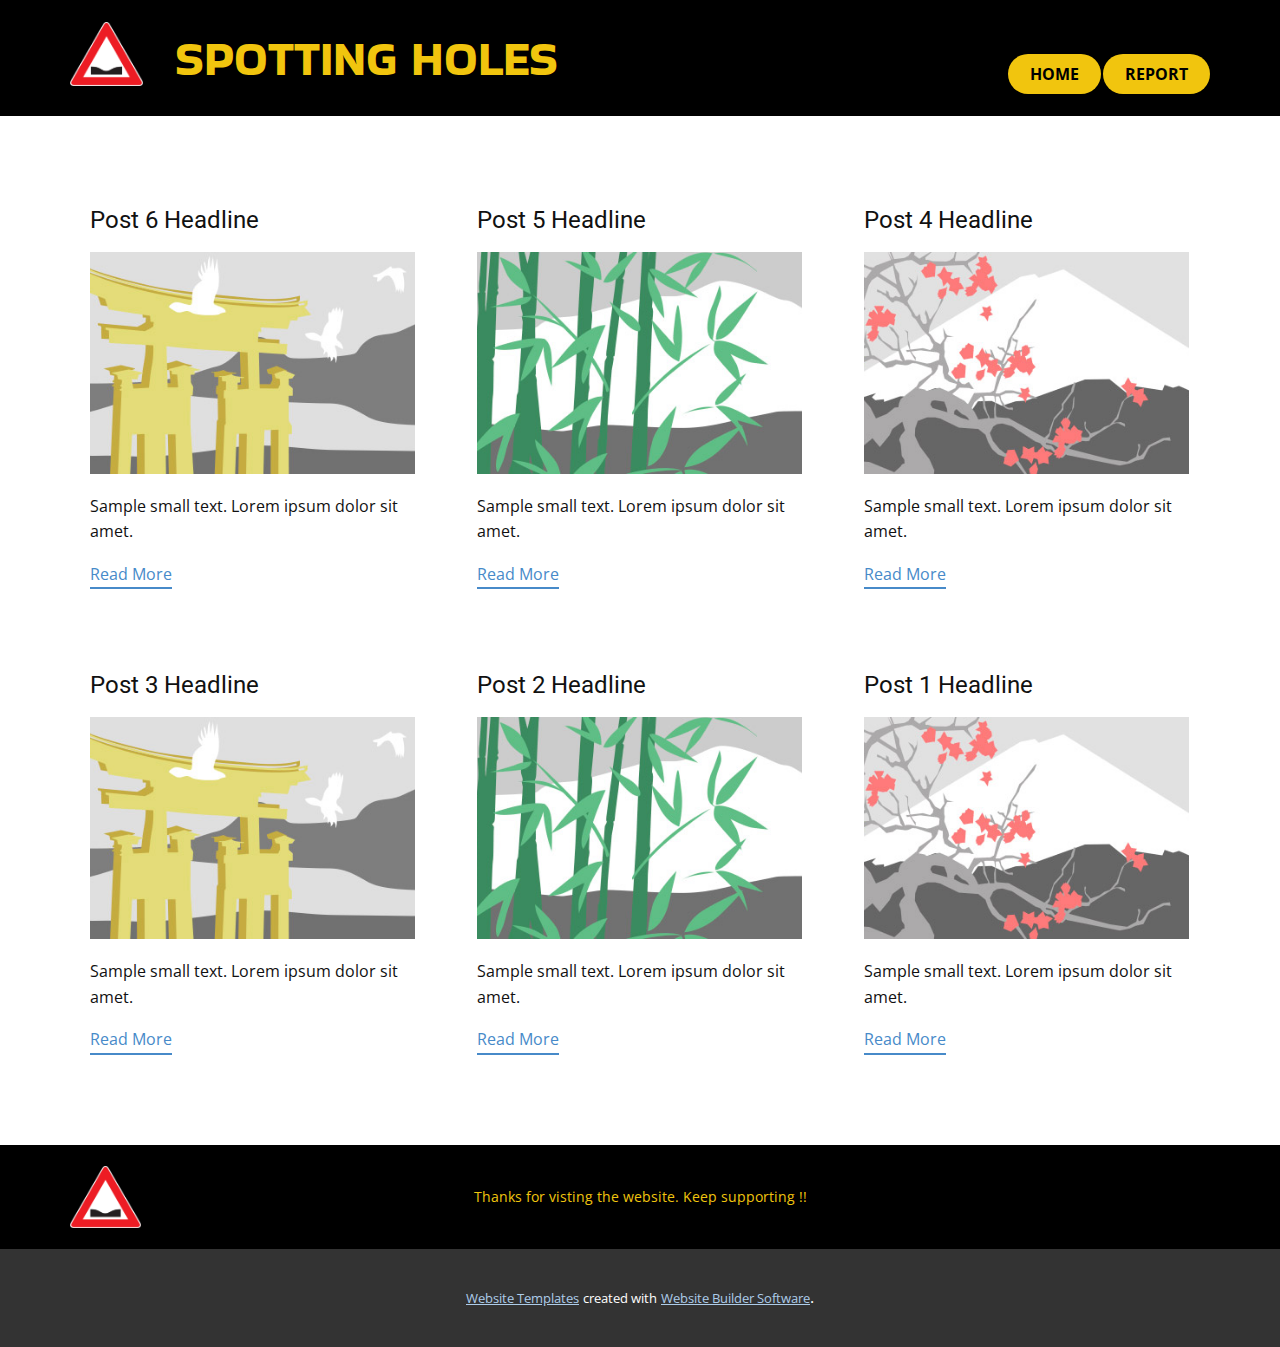
<file: blog/blog.html>
<!DOCTYPE html>
<html style="font-size: 16px;" lang="en"><head>
    <meta name="viewport" content="width=device-width, initial-scale=1.0">
    <meta charset="utf-8">
    <meta name="keywords" content="SPOTTING HOLES">
    <meta name="description" content="">
    <title>Blog Template</title>
    <link rel="stylesheet" href="../nicepage.css" media="screen">
<link rel="stylesheet" href="../Blog-Template.css" media="screen">
    <script class="u-script" type="text/javascript" src="../jquery.js" defer=""></script>
    <script class="u-script" type="text/javascript" src="../nicepage.js" defer=""></script>
    <meta name="generator" content="Nicepage 5.1.5, nicepage.com">
    <link id="u-theme-google-font" rel="stylesheet" href="https://fonts.googleapis.com/css?family=Roboto:100,100i,300,300i,400,400i,500,500i,700,700i,900,900i|Open+Sans:300,300i,400,400i,500,500i,600,600i,700,700i,800,800i">
    <link id="u-page-google-font" rel="stylesheet" href="https://fonts.googleapis.com/css?family=Bakbak+One:400">
    
    
    <script type="application/ld+json">{
		"@context": "http://schema.org",
		"@type": "Organization",
		"name": "",
		"logo": "images/gada1b0df43660c6ce03ce5f4d8ef2f8c62aee81f75edf476acaa5c09d7c2ea10c4d6b4fcd1ce94869415ac52eed6dc78_1280.png"
}</script>
    <meta name="theme-color" content="#478ac9">
  </head>
  <body class="u-body u-xl-mode" data-lang="en"><header class="u-black u-clearfix u-header u-header" id="sec-6f8f"><div class="u-clearfix u-sheet u-valign-middle u-sheet-1">
        <a href="https://nicepage.com" class="u-image u-logo u-image-1" data-image-width="1280" data-image-height="1118">
          <img src="../images/gada1b0df43660c6ce03ce5f4d8ef2f8c62aee81f75edf476acaa5c09d7c2ea10c4d6b4fcd1ce94869415ac52eed6dc78_1280.png" class="u-logo-image u-logo-image-1">
        </a>
        <h1 class="u-custom-font u-text u-text-default u-text-palette-3-base u-text-1">SPOTTING HOLES</h1>
        <nav class="u-menu u-menu-one-level u-offcanvas u-menu-1">
          <div class="menu-collapse" style="font-size: 1rem; letter-spacing: 0px; font-weight: 700; text-transform: uppercase;">
            <a class="u-button-style u-custom-active-border-color u-custom-active-color u-custom-border u-custom-border-color u-custom-border-radius u-custom-borders u-custom-color u-custom-hover-border-color u-custom-hover-color u-custom-left-right-menu-spacing u-custom-padding-bottom u-custom-text-active-color u-custom-text-color u-custom-text-hover-color u-custom-text-shadow u-custom-top-bottom-menu-spacing u-nav-link u-text-active-palette-1-base u-text-hover-palette-2-base" href="#">
              <svg class="u-svg-link" viewBox="0 0 24 24"><use xmlns:xlink="http://www.w3.org/1999/xlink" xlink:href="#menu-hamburger"></use></svg>
              <svg class="u-svg-content" version="1.1" id="menu-hamburger" viewBox="0 0 16 16" x="0px" y="0px" xmlns:xlink="http://www.w3.org/1999/xlink" xmlns="http://www.w3.org/2000/svg"><g><rect y="1" width="16" height="2"></rect><rect y="7" width="16" height="2"></rect><rect y="13" width="16" height="2"></rect>
</g></svg>
            </a>
          </div>
          <div class="u-custom-menu u-nav-container">
            <ul class="u-nav u-spacing-2 u-unstyled u-nav-1"><li class="u-nav-item"><a class="u-active-white u-border-2 u-border-active-palette-1-base u-border-hover-palette-1-light-1 u-button-style u-hover-palette-2-base u-nav-link u-palette-3-base u-radius-34 u-text-active-black u-text-black" href="../Home.html" style="padding: 10px 20px;">Home</a>
</li><li class="u-nav-item"><a class="u-active-white u-border-2 u-border-active-palette-1-base u-border-hover-palette-1-light-1 u-button-style u-hover-palette-2-base u-nav-link u-palette-3-base u-radius-34 u-text-active-black u-text-black" href="../Home.html#sec-f244" target="_blank" style="padding: 10px 20px;">Report</a>
</li></ul>
          </div>
          <div class="u-custom-menu u-nav-container-collapse">
            <div class="u-black u-container-style u-inner-container-layout u-opacity u-opacity-95 u-sidenav">
              <div class="u-inner-container-layout u-sidenav-overflow">
                <div class="u-menu-close"></div>
                <ul class="u-align-center u-nav u-popupmenu-items u-unstyled u-nav-2"><li class="u-nav-item"><a class="u-button-style u-nav-link" href="../Home.html">Home</a>
</li><li class="u-nav-item"><a class="u-button-style u-nav-link" href="../Home.html#sec-f244" target="_blank">Report</a>
</li></ul>
              </div>
            </div>
            <div class="u-black u-menu-overlay u-opacity u-opacity-70"></div>
          </div>
        </nav>
      </div></header>
    <section class="u-clearfix u-section-1" id="sec-c896">
      <div class="u-clearfix u-sheet u-valign-middle u-sheet-1"><!--blog--><!--blog_options_json--><!--{"type":"Recent","source":"","tags":"","count":""}--><!--/blog_options_json-->
        <div class="u-blog u-expanded-width u-repeater u-repeater-1"><!--blog_post-->
          <div class="u-blog-post u-container-style u-repeater-item u-white u-repeater-item-1">
            <div class="u-container-layout u-similar-container u-valign-top u-container-layout-1"><!--blog_post_header-->
              <h4 class="u-blog-control u-text u-text-1">
                <a class="u-post-header-link" href="../blog/post-5.html">Post 6 Headline</a>
              </h4><!--/blog_post_header--><!--blog_post_image-->
              <a class="u-post-header-link" href="../blog/post-5.html"><img alt="" class="u-blog-control u-expanded-width u-image u-image-default u-image-1" src="../images/8ad73f3c.jpeg"></a><!--/blog_post_image--><!--blog_post_content-->
              <div class="u-blog-control u-post-content u-text u-text-2 fr-view">Sample small text. Lorem ipsum dolor sit amet.</div><!--/blog_post_content--><!--blog_post_readmore-->
              <a href="../blog/post-5.html" class="u-blog-control u-border-2 u-border-palette-1-base u-btn u-btn-rectangle u-button-style u-none u-btn-1"><!--blog_post_readmore_content--><!--options_json--><!--{"content":"","defaultValue":"Read More"}--><!--/options_json-->Read More<!--/blog_post_readmore_content--></a><!--/blog_post_readmore-->
            </div>
          </div><div class="u-blog-post u-container-style u-repeater-item u-video-cover u-white">
            <div class="u-container-layout u-similar-container u-valign-top u-container-layout-2"><!--blog_post_header-->
              <h4 class="u-blog-control u-text u-text-3">
                <a class="u-post-header-link" href="../blog/post-4.html">Post 5 Headline</a>
              </h4><!--/blog_post_header--><!--blog_post_image-->
              <a class="u-post-header-link" href="../blog/post-4.html"><img alt="" class="u-blog-control u-expanded-width u-image u-image-default u-image-2" src="../images/68f64b9d.jpeg"></a><!--/blog_post_image--><!--blog_post_content-->
              <div class="u-blog-control u-post-content u-text u-text-4 fr-view">Sample small text. Lorem ipsum dolor sit amet.</div><!--/blog_post_content--><!--blog_post_readmore-->
              <a href="../blog/post-4.html" class="u-blog-control u-border-2 u-border-palette-1-base u-btn u-btn-rectangle u-button-style u-none u-btn-2"><!--blog_post_readmore_content--><!--options_json--><!--{"content":"","defaultValue":"Read More"}--><!--/options_json-->Read More<!--/blog_post_readmore_content--></a><!--/blog_post_readmore-->
            </div>
          </div><div class="u-blog-post u-container-style u-repeater-item u-video-cover u-white">
            <div class="u-container-layout u-similar-container u-valign-top u-container-layout-3"><!--blog_post_header-->
              <h4 class="u-blog-control u-text u-text-5">
                <a class="u-post-header-link" href="../blog/post-3.html">Post 4 Headline</a>
              </h4><!--/blog_post_header--><!--blog_post_image-->
              <a class="u-post-header-link" href="../blog/post-3.html"><img alt="" class="u-blog-control u-expanded-width u-image u-image-default u-image-3" src="../images/0fd3416c.jpeg"></a><!--/blog_post_image--><!--blog_post_content-->
              <div class="u-blog-control u-post-content u-text u-text-6 fr-view">Sample small text. Lorem ipsum dolor sit amet.</div><!--/blog_post_content--><!--blog_post_readmore-->
              <a href="../blog/post-3.html" class="u-blog-control u-border-2 u-border-palette-1-base u-btn u-btn-rectangle u-button-style u-none u-btn-3"><!--blog_post_readmore_content--><!--options_json--><!--{"content":"","defaultValue":"Read More"}--><!--/options_json-->Read More<!--/blog_post_readmore_content--></a><!--/blog_post_readmore-->
            </div>
          </div><div class="u-blog-post u-container-style u-repeater-item u-white u-repeater-item-1">
            <div class="u-container-layout u-similar-container u-valign-top u-container-layout-1"><!--blog_post_header-->
              <h4 class="u-blog-control u-text u-text-1">
                <a class="u-post-header-link" href="../blog/post-2.html">Post 3 Headline</a>
              </h4><!--/blog_post_header--><!--blog_post_image-->
              <a class="u-post-header-link" href="../blog/post-2.html"><img alt="" class="u-blog-control u-expanded-width u-image u-image-default u-image-1" src="../images/8ad73f3c.jpeg"></a><!--/blog_post_image--><!--blog_post_content-->
              <div class="u-blog-control u-post-content u-text u-text-2 fr-view">Sample small text. Lorem ipsum dolor sit amet.</div><!--/blog_post_content--><!--blog_post_readmore-->
              <a href="../blog/post-2.html" class="u-blog-control u-border-2 u-border-palette-1-base u-btn u-btn-rectangle u-button-style u-none u-btn-1"><!--blog_post_readmore_content--><!--options_json--><!--{"content":"","defaultValue":"Read More"}--><!--/options_json-->Read More<!--/blog_post_readmore_content--></a><!--/blog_post_readmore-->
            </div>
          </div><div class="u-blog-post u-container-style u-repeater-item u-video-cover u-white">
            <div class="u-container-layout u-similar-container u-valign-top u-container-layout-2"><!--blog_post_header-->
              <h4 class="u-blog-control u-text u-text-3">
                <a class="u-post-header-link" href="../blog/post-1.html">Post 2 Headline</a>
              </h4><!--/blog_post_header--><!--blog_post_image-->
              <a class="u-post-header-link" href="../blog/post-1.html"><img alt="" class="u-blog-control u-expanded-width u-image u-image-default u-image-2" src="../images/68f64b9d.jpeg"></a><!--/blog_post_image--><!--blog_post_content-->
              <div class="u-blog-control u-post-content u-text u-text-4 fr-view">Sample small text. Lorem ipsum dolor sit amet.</div><!--/blog_post_content--><!--blog_post_readmore-->
              <a href="../blog/post-1.html" class="u-blog-control u-border-2 u-border-palette-1-base u-btn u-btn-rectangle u-button-style u-none u-btn-2"><!--blog_post_readmore_content--><!--options_json--><!--{"content":"","defaultValue":"Read More"}--><!--/options_json-->Read More<!--/blog_post_readmore_content--></a><!--/blog_post_readmore-->
            </div>
          </div><div class="u-blog-post u-container-style u-repeater-item u-video-cover u-white">
            <div class="u-container-layout u-similar-container u-valign-top u-container-layout-3"><!--blog_post_header-->
              <h4 class="u-blog-control u-text u-text-5">
                <a class="u-post-header-link" href="../blog/post.html">Post 1 Headline</a>
              </h4><!--/blog_post_header--><!--blog_post_image-->
              <a class="u-post-header-link" href="../blog/post.html"><img alt="" class="u-blog-control u-expanded-width u-image u-image-default u-image-3" src="../images/0fd3416c.jpeg"></a><!--/blog_post_image--><!--blog_post_content-->
              <div class="u-blog-control u-post-content u-text u-text-6 fr-view">Sample small text. Lorem ipsum dolor sit amet.</div><!--/blog_post_content--><!--blog_post_readmore-->
              <a href="../blog/post.html" class="u-blog-control u-border-2 u-border-palette-1-base u-btn u-btn-rectangle u-button-style u-none u-btn-3"><!--blog_post_readmore_content--><!--options_json--><!--{"content":"","defaultValue":"Read More"}--><!--/options_json-->Read More<!--/blog_post_readmore_content--></a><!--/blog_post_readmore-->
            </div>
          </div><!--/blog_post--><!--blog_post-->
          <!--/blog_post--><!--blog_post-->
          <!--/blog_post-->
        </div><!--/blog-->
      </div>
    </section>
    
    
    <footer class="u-align-center u-black u-clearfix u-footer u-footer" id="sec-7f93"><div class="u-clearfix u-sheet u-sheet-1">
        <a href="https://nicepage.com/k/aesthetic-website-templates" class="u-image u-logo u-image-1" data-image-width="1280" data-image-height="1118">
          <img src="../images/gada1b0df43660c6ce03ce5f4d8ef2f8c62aee81f75edf476acaa5c09d7c2ea10c4d6b4fcd1ce94869415ac52eed6dc78_1280.png" class="u-logo-image u-logo-image-1">
        </a>
        <p class="u-small-text u-text u-text-palette-3-base u-text-variant u-text-1">Thanks for visting the website. Keep supporting !!</p>
      </div></footer>
    <section class="u-backlink u-clearfix u-grey-80">
      <a class="u-link" href="https://nicepage.com/website-templates" target="_blank">
        <span>Website Templates</span>
      </a>
      <p class="u-text">
        <span>created with</span>
      </p>
      <a class="u-link" href="" target="_blank">
        <span>Website Builder Software</span>
      </a>. 
    </section>
  
</body></html>
</file>
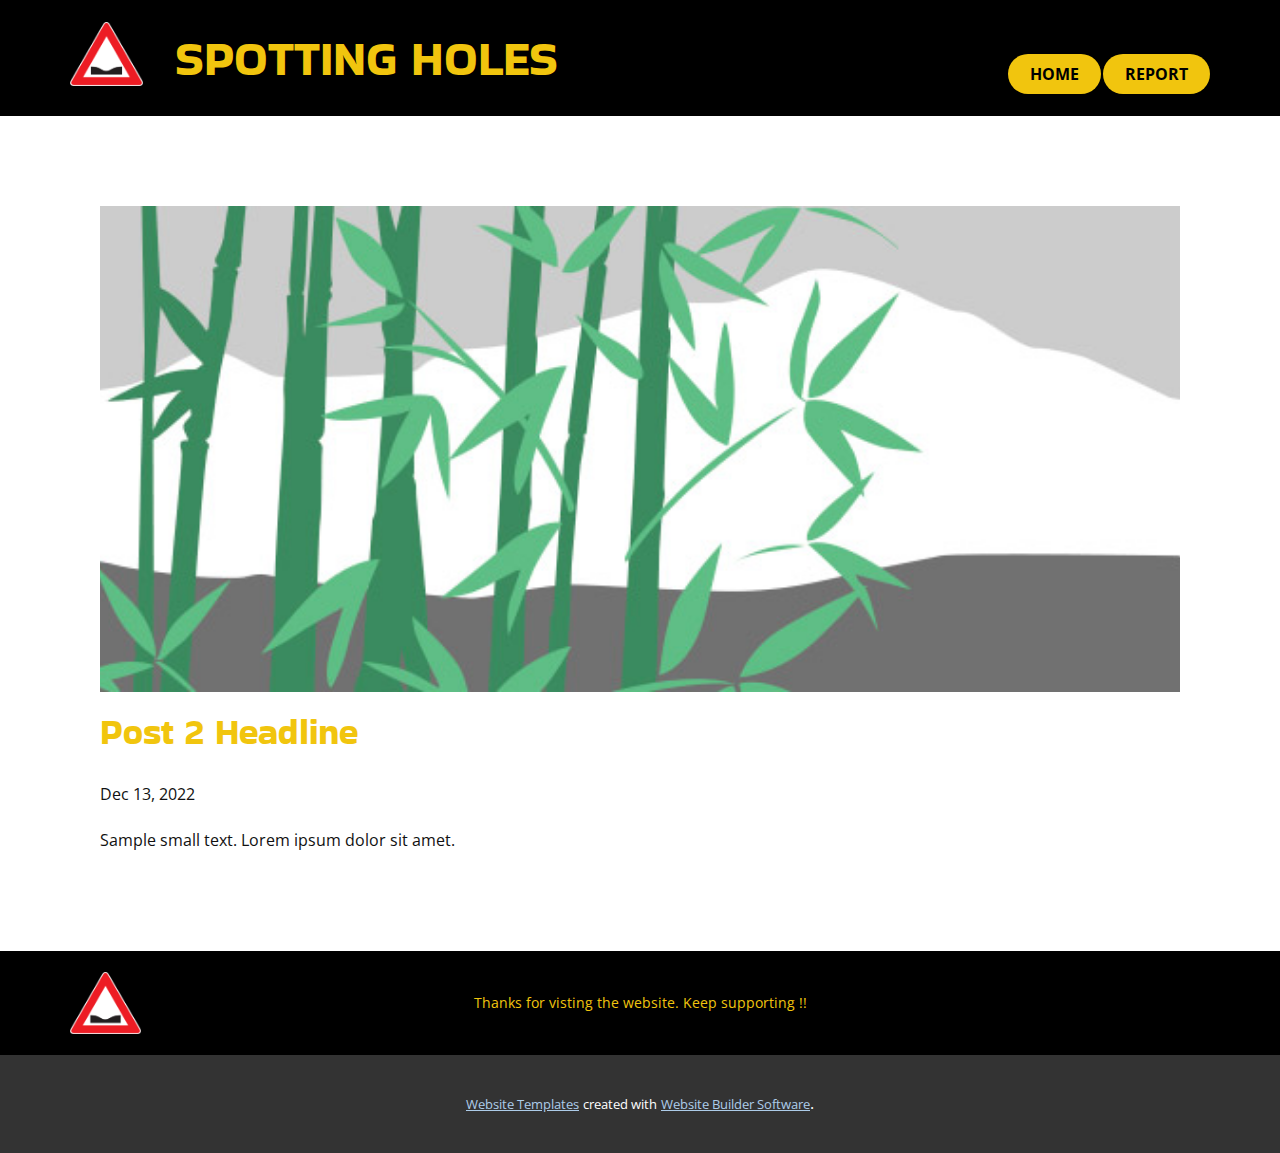
<file: blog/post-1.html>
<!DOCTYPE html>
<html style="font-size: 16px;" lang="en"><head>
    <meta name="viewport" content="width=device-width, initial-scale=1.0">
    <meta charset="utf-8">
    <meta name="keywords" content="Post 1 Headline">
    <meta name="description" content="">
    <title>Post 2 Headline</title>
    <link rel="stylesheet" href="../nicepage.css" media="screen">
<link rel="stylesheet" href="../Post-Template.css" media="screen">
    <script class="u-script" type="text/javascript" src="../jquery.js" defer=""></script>
    <script class="u-script" type="text/javascript" src="../nicepage.js" defer=""></script>
    <meta name="generator" content="Nicepage 5.1.5, nicepage.com">
    <link id="u-theme-google-font" rel="stylesheet" href="https://fonts.googleapis.com/css?family=Roboto:100,100i,300,300i,400,400i,500,500i,700,700i,900,900i|Open+Sans:300,300i,400,400i,500,500i,600,600i,700,700i,800,800i">
    <link id="u-page-google-font" rel="stylesheet" href="https://fonts.googleapis.com/css?family=Bakbak+One:400">
    
    
    <script type="application/ld+json">{
		"@context": "http://schema.org",
		"@type": "Organization",
		"name": "",
		"logo": "images/gada1b0df43660c6ce03ce5f4d8ef2f8c62aee81f75edf476acaa5c09d7c2ea10c4d6b4fcd1ce94869415ac52eed6dc78_1280.png"
}</script>
    <meta name="theme-color" content="#478ac9">
  </head>
  <body class="u-body u-xl-mode" data-lang="en"><header class="u-black u-clearfix u-header u-header" id="sec-6f8f"><div class="u-clearfix u-sheet u-valign-middle u-sheet-1">
        <a href="https://nicepage.com" class="u-image u-logo u-image-1" data-image-width="1280" data-image-height="1118">
          <img src="../images/gada1b0df43660c6ce03ce5f4d8ef2f8c62aee81f75edf476acaa5c09d7c2ea10c4d6b4fcd1ce94869415ac52eed6dc78_1280.png" class="u-logo-image u-logo-image-1">
        </a>
        <h1 class="u-custom-font u-text u-text-default u-text-palette-3-base u-text-1">SPOTTING HOLES</h1>
        <nav class="u-menu u-menu-one-level u-offcanvas u-menu-1">
          <div class="menu-collapse" style="font-size: 1rem; letter-spacing: 0px; font-weight: 700; text-transform: uppercase;">
            <a class="u-button-style u-custom-active-border-color u-custom-active-color u-custom-border u-custom-border-color u-custom-border-radius u-custom-borders u-custom-color u-custom-hover-border-color u-custom-hover-color u-custom-left-right-menu-spacing u-custom-padding-bottom u-custom-text-active-color u-custom-text-color u-custom-text-hover-color u-custom-text-shadow u-custom-top-bottom-menu-spacing u-nav-link u-text-active-palette-1-base u-text-hover-palette-2-base" href="#">
              <svg class="u-svg-link" viewBox="0 0 24 24"><use xmlns:xlink="http://www.w3.org/1999/xlink" xlink:href="#menu-hamburger"></use></svg>
              <svg class="u-svg-content" version="1.1" id="menu-hamburger" viewBox="0 0 16 16" x="0px" y="0px" xmlns:xlink="http://www.w3.org/1999/xlink" xmlns="http://www.w3.org/2000/svg"><g><rect y="1" width="16" height="2"></rect><rect y="7" width="16" height="2"></rect><rect y="13" width="16" height="2"></rect>
</g></svg>
            </a>
          </div>
          <div class="u-custom-menu u-nav-container">
            <ul class="u-nav u-spacing-2 u-unstyled u-nav-1"><li class="u-nav-item"><a class="u-active-white u-border-2 u-border-active-palette-1-base u-border-hover-palette-1-light-1 u-button-style u-hover-palette-2-base u-nav-link u-palette-3-base u-radius-34 u-text-active-black u-text-black" href="../Home.html" style="padding: 10px 20px;">Home</a>
</li><li class="u-nav-item"><a class="u-active-white u-border-2 u-border-active-palette-1-base u-border-hover-palette-1-light-1 u-button-style u-hover-palette-2-base u-nav-link u-palette-3-base u-radius-34 u-text-active-black u-text-black" href="../Home.html#sec-f244" target="_blank" style="padding: 10px 20px;">Report</a>
</li></ul>
          </div>
          <div class="u-custom-menu u-nav-container-collapse">
            <div class="u-black u-container-style u-inner-container-layout u-opacity u-opacity-95 u-sidenav">
              <div class="u-inner-container-layout u-sidenav-overflow">
                <div class="u-menu-close"></div>
                <ul class="u-align-center u-nav u-popupmenu-items u-unstyled u-nav-2"><li class="u-nav-item"><a class="u-button-style u-nav-link" href="../Home.html">Home</a>
</li><li class="u-nav-item"><a class="u-button-style u-nav-link" href="../Home.html#sec-f244" target="_blank">Report</a>
</li></ul>
              </div>
            </div>
            <div class="u-black u-menu-overlay u-opacity u-opacity-70"></div>
          </div>
        </nav>
      </div></header>
    <section class="u-align-center u-clearfix u-section-1" id="sec-c201">
      <div class="u-clearfix u-sheet u-valign-middle-md u-valign-middle-sm u-valign-middle-xs u-sheet-1"><!--post_details--><!--post_details_options_json--><!--{"source":""}--><!--/post_details_options_json--><!--blog_post-->
        <div class="u-container-style u-expanded-width u-post-details u-post-details-1">
          <div class="u-container-layout u-valign-middle u-container-layout-1"><!--blog_post_image-->
            <img alt="" class="u-blog-control u-expanded-width u-image u-image-default u-image-1" src="../images/68f64b9d.jpeg"><!--/blog_post_image--><!--blog_post_header-->
            <h2 class="u-blog-control u-text u-text-1">Post 2 Headline</h2><!--/blog_post_header--><!--blog_post_metadata-->
            <div class="u-blog-control u-metadata u-metadata-1"><!--blog_post_metadata_date-->
              <span class="u-meta-date u-meta-icon">Dec 13, 2022</span><!--/blog_post_metadata_date--><!--blog_post_metadata_category-->
              <!--/blog_post_metadata_category--><!--blog_post_metadata_comments-->
              <!--/blog_post_metadata_comments-->
            </div><!--/blog_post_metadata--><!--blog_post_content-->
            <div class="u-align-justify u-blog-control u-post-content u-text u-text-2 fr-view">
  Sample small text. Lorem ipsum dolor sit amet.
  </div><!--/blog_post_content-->
          </div>
        </div><!--/blog_post--><!--/post_details-->
      </div>
    </section>
    
    
    <footer class="u-align-center u-black u-clearfix u-footer u-footer" id="sec-7f93"><div class="u-clearfix u-sheet u-sheet-1">
        <a href="https://nicepage.com/k/aesthetic-website-templates" class="u-image u-logo u-image-1" data-image-width="1280" data-image-height="1118">
          <img src="../images/gada1b0df43660c6ce03ce5f4d8ef2f8c62aee81f75edf476acaa5c09d7c2ea10c4d6b4fcd1ce94869415ac52eed6dc78_1280.png" class="u-logo-image u-logo-image-1">
        </a>
        <p class="u-small-text u-text u-text-palette-3-base u-text-variant u-text-1">Thanks for visting the website. Keep supporting !!</p>
      </div></footer>
    <section class="u-backlink u-clearfix u-grey-80">
      <a class="u-link" href="https://nicepage.com/website-templates" target="_blank">
        <span>Website Templates</span>
      </a>
      <p class="u-text">
        <span>created with</span>
      </p>
      <a class="u-link" href="" target="_blank">
        <span>Website Builder Software</span>
      </a>. 
    </section>
  
</body></html>
</file>
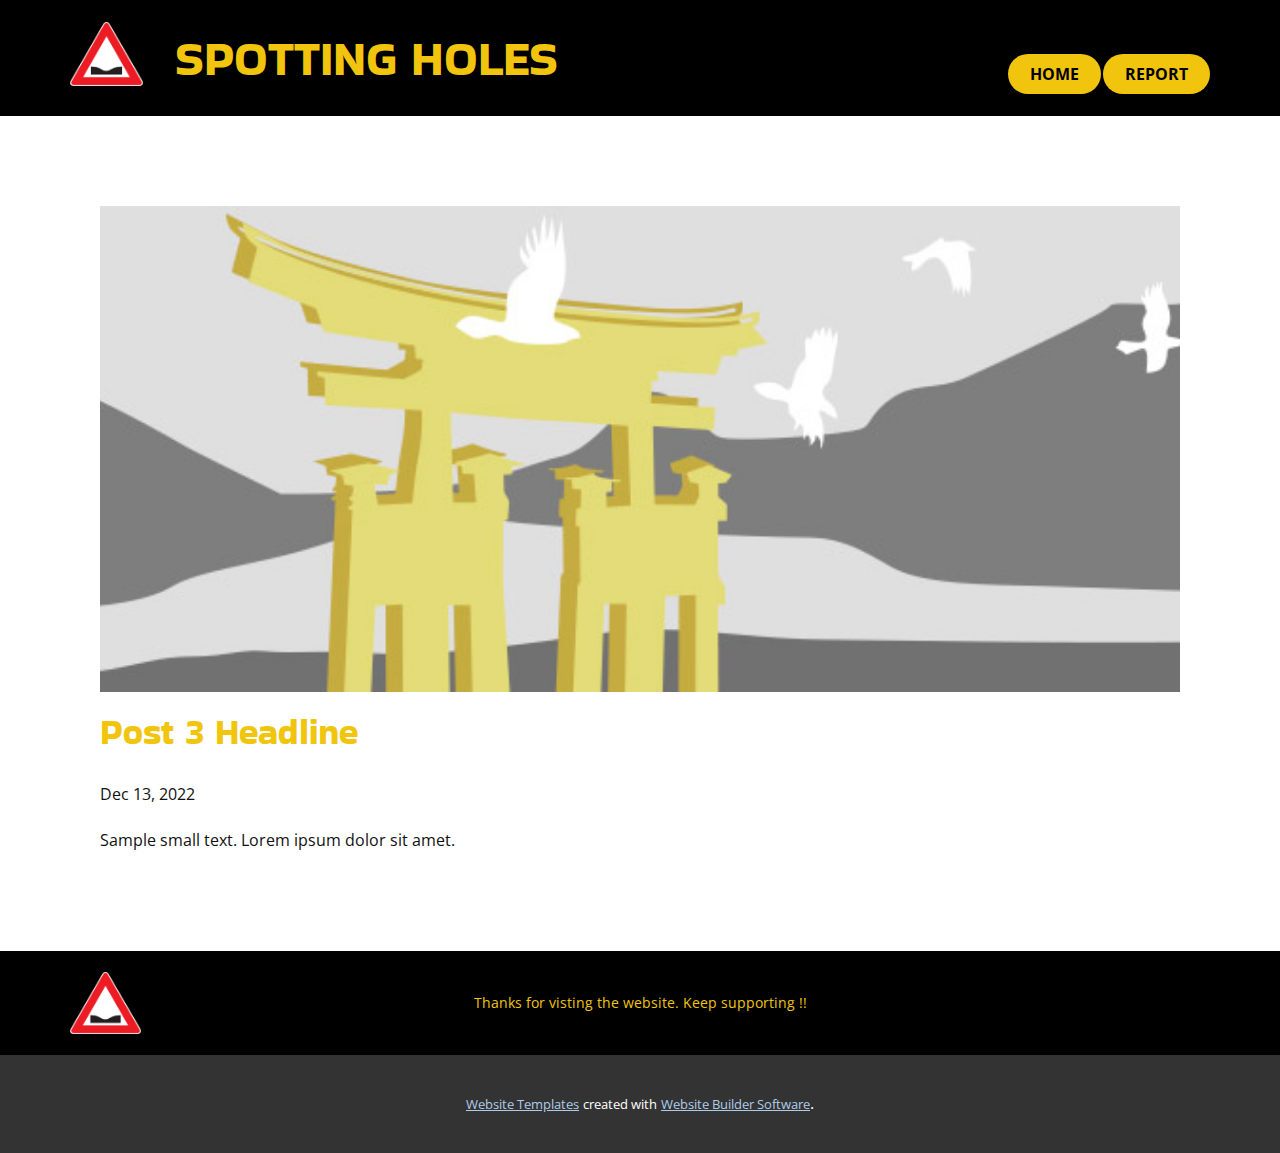
<file: blog/post-2.html>
<!DOCTYPE html>
<html style="font-size: 16px;" lang="en"><head>
    <meta name="viewport" content="width=device-width, initial-scale=1.0">
    <meta charset="utf-8">
    <meta name="keywords" content="Post 1 Headline">
    <meta name="description" content="">
    <title>Post 3 Headline</title>
    <link rel="stylesheet" href="../nicepage.css" media="screen">
<link rel="stylesheet" href="../Post-Template.css" media="screen">
    <script class="u-script" type="text/javascript" src="../jquery.js" defer=""></script>
    <script class="u-script" type="text/javascript" src="../nicepage.js" defer=""></script>
    <meta name="generator" content="Nicepage 5.1.5, nicepage.com">
    <link id="u-theme-google-font" rel="stylesheet" href="https://fonts.googleapis.com/css?family=Roboto:100,100i,300,300i,400,400i,500,500i,700,700i,900,900i|Open+Sans:300,300i,400,400i,500,500i,600,600i,700,700i,800,800i">
    <link id="u-page-google-font" rel="stylesheet" href="https://fonts.googleapis.com/css?family=Bakbak+One:400">
    
    
    <script type="application/ld+json">{
		"@context": "http://schema.org",
		"@type": "Organization",
		"name": "",
		"logo": "images/gada1b0df43660c6ce03ce5f4d8ef2f8c62aee81f75edf476acaa5c09d7c2ea10c4d6b4fcd1ce94869415ac52eed6dc78_1280.png"
}</script>
    <meta name="theme-color" content="#478ac9">
  </head>
  <body class="u-body u-xl-mode" data-lang="en"><header class="u-black u-clearfix u-header u-header" id="sec-6f8f"><div class="u-clearfix u-sheet u-valign-middle u-sheet-1">
        <a href="https://nicepage.com" class="u-image u-logo u-image-1" data-image-width="1280" data-image-height="1118">
          <img src="../images/gada1b0df43660c6ce03ce5f4d8ef2f8c62aee81f75edf476acaa5c09d7c2ea10c4d6b4fcd1ce94869415ac52eed6dc78_1280.png" class="u-logo-image u-logo-image-1">
        </a>
        <h1 class="u-custom-font u-text u-text-default u-text-palette-3-base u-text-1">SPOTTING HOLES</h1>
        <nav class="u-menu u-menu-one-level u-offcanvas u-menu-1">
          <div class="menu-collapse" style="font-size: 1rem; letter-spacing: 0px; font-weight: 700; text-transform: uppercase;">
            <a class="u-button-style u-custom-active-border-color u-custom-active-color u-custom-border u-custom-border-color u-custom-border-radius u-custom-borders u-custom-color u-custom-hover-border-color u-custom-hover-color u-custom-left-right-menu-spacing u-custom-padding-bottom u-custom-text-active-color u-custom-text-color u-custom-text-hover-color u-custom-text-shadow u-custom-top-bottom-menu-spacing u-nav-link u-text-active-palette-1-base u-text-hover-palette-2-base" href="#">
              <svg class="u-svg-link" viewBox="0 0 24 24"><use xmlns:xlink="http://www.w3.org/1999/xlink" xlink:href="#menu-hamburger"></use></svg>
              <svg class="u-svg-content" version="1.1" id="menu-hamburger" viewBox="0 0 16 16" x="0px" y="0px" xmlns:xlink="http://www.w3.org/1999/xlink" xmlns="http://www.w3.org/2000/svg"><g><rect y="1" width="16" height="2"></rect><rect y="7" width="16" height="2"></rect><rect y="13" width="16" height="2"></rect>
</g></svg>
            </a>
          </div>
          <div class="u-custom-menu u-nav-container">
            <ul class="u-nav u-spacing-2 u-unstyled u-nav-1"><li class="u-nav-item"><a class="u-active-white u-border-2 u-border-active-palette-1-base u-border-hover-palette-1-light-1 u-button-style u-hover-palette-2-base u-nav-link u-palette-3-base u-radius-34 u-text-active-black u-text-black" href="../Home.html" style="padding: 10px 20px;">Home</a>
</li><li class="u-nav-item"><a class="u-active-white u-border-2 u-border-active-palette-1-base u-border-hover-palette-1-light-1 u-button-style u-hover-palette-2-base u-nav-link u-palette-3-base u-radius-34 u-text-active-black u-text-black" href="../Home.html#sec-f244" target="_blank" style="padding: 10px 20px;">Report</a>
</li></ul>
          </div>
          <div class="u-custom-menu u-nav-container-collapse">
            <div class="u-black u-container-style u-inner-container-layout u-opacity u-opacity-95 u-sidenav">
              <div class="u-inner-container-layout u-sidenav-overflow">
                <div class="u-menu-close"></div>
                <ul class="u-align-center u-nav u-popupmenu-items u-unstyled u-nav-2"><li class="u-nav-item"><a class="u-button-style u-nav-link" href="../Home.html">Home</a>
</li><li class="u-nav-item"><a class="u-button-style u-nav-link" href="../Home.html#sec-f244" target="_blank">Report</a>
</li></ul>
              </div>
            </div>
            <div class="u-black u-menu-overlay u-opacity u-opacity-70"></div>
          </div>
        </nav>
      </div></header>
    <section class="u-align-center u-clearfix u-section-1" id="sec-c201">
      <div class="u-clearfix u-sheet u-valign-middle-md u-valign-middle-sm u-valign-middle-xs u-sheet-1"><!--post_details--><!--post_details_options_json--><!--{"source":""}--><!--/post_details_options_json--><!--blog_post-->
        <div class="u-container-style u-expanded-width u-post-details u-post-details-1">
          <div class="u-container-layout u-valign-middle u-container-layout-1"><!--blog_post_image-->
            <img alt="" class="u-blog-control u-expanded-width u-image u-image-default u-image-1" src="../images/8ad73f3c.jpeg"><!--/blog_post_image--><!--blog_post_header-->
            <h2 class="u-blog-control u-text u-text-1">Post 3 Headline</h2><!--/blog_post_header--><!--blog_post_metadata-->
            <div class="u-blog-control u-metadata u-metadata-1"><!--blog_post_metadata_date-->
              <span class="u-meta-date u-meta-icon">Dec 13, 2022</span><!--/blog_post_metadata_date--><!--blog_post_metadata_category-->
              <!--/blog_post_metadata_category--><!--blog_post_metadata_comments-->
              <!--/blog_post_metadata_comments-->
            </div><!--/blog_post_metadata--><!--blog_post_content-->
            <div class="u-align-justify u-blog-control u-post-content u-text u-text-2 fr-view">
  Sample small text. Lorem ipsum dolor sit amet.
  </div><!--/blog_post_content-->
          </div>
        </div><!--/blog_post--><!--/post_details-->
      </div>
    </section>
    
    
    <footer class="u-align-center u-black u-clearfix u-footer u-footer" id="sec-7f93"><div class="u-clearfix u-sheet u-sheet-1">
        <a href="https://nicepage.com/k/aesthetic-website-templates" class="u-image u-logo u-image-1" data-image-width="1280" data-image-height="1118">
          <img src="../images/gada1b0df43660c6ce03ce5f4d8ef2f8c62aee81f75edf476acaa5c09d7c2ea10c4d6b4fcd1ce94869415ac52eed6dc78_1280.png" class="u-logo-image u-logo-image-1">
        </a>
        <p class="u-small-text u-text u-text-palette-3-base u-text-variant u-text-1">Thanks for visting the website. Keep supporting !!</p>
      </div></footer>
    <section class="u-backlink u-clearfix u-grey-80">
      <a class="u-link" href="https://nicepage.com/website-templates" target="_blank">
        <span>Website Templates</span>
      </a>
      <p class="u-text">
        <span>created with</span>
      </p>
      <a class="u-link" href="" target="_blank">
        <span>Website Builder Software</span>
      </a>. 
    </section>
  
</body></html>
</file>
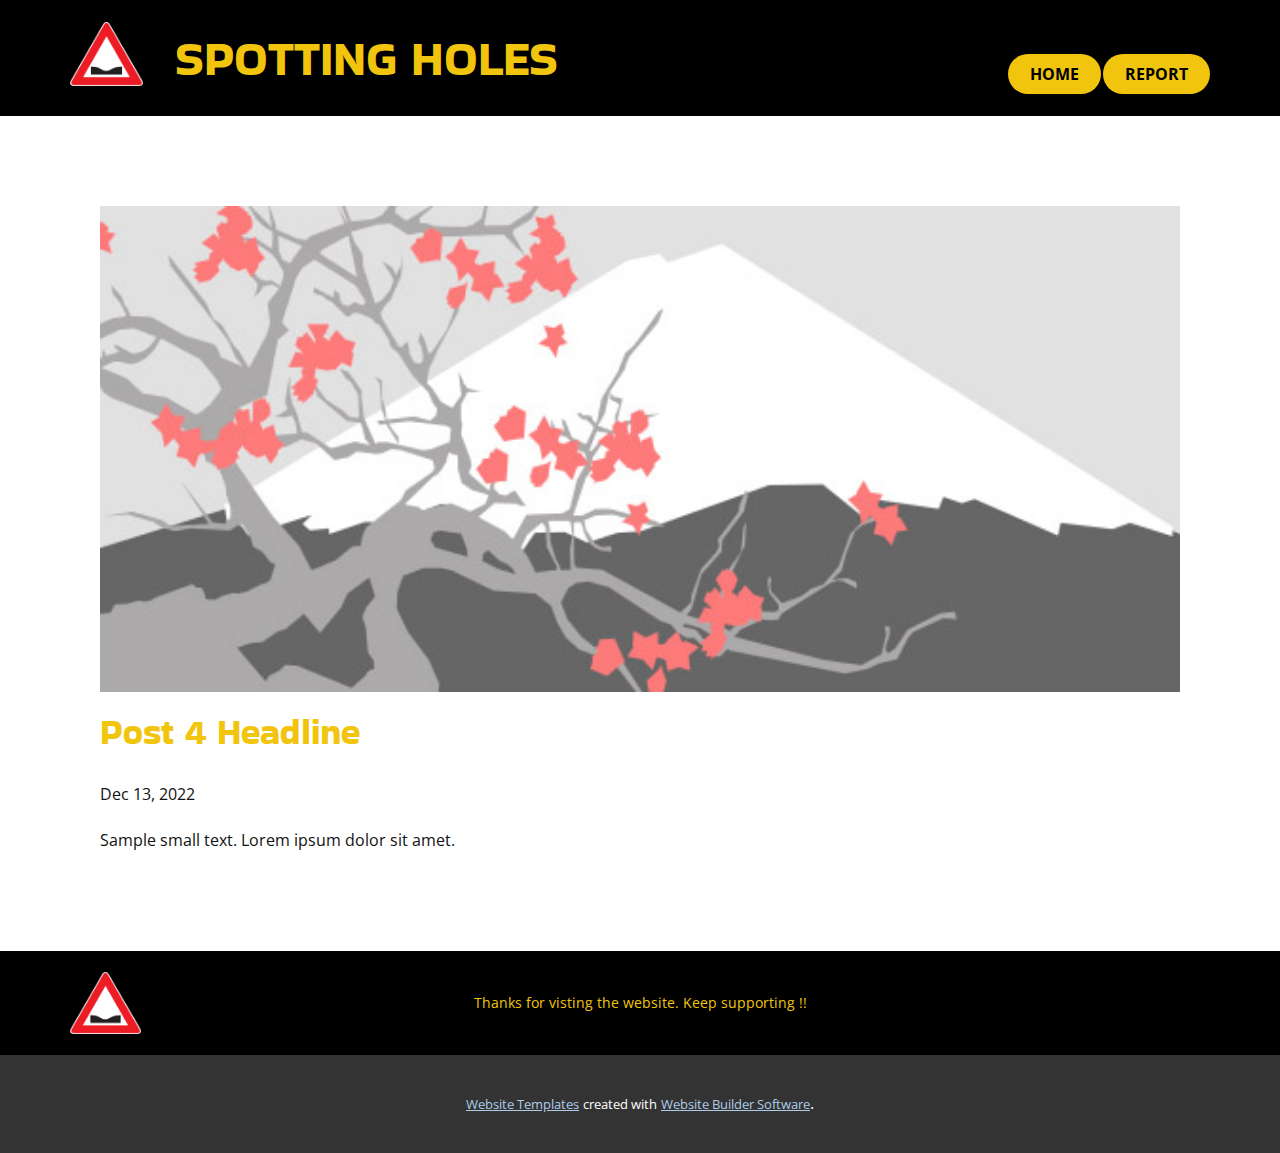
<file: blog/post-3.html>
<!DOCTYPE html>
<html style="font-size: 16px;" lang="en"><head>
    <meta name="viewport" content="width=device-width, initial-scale=1.0">
    <meta charset="utf-8">
    <meta name="keywords" content="Post 1 Headline">
    <meta name="description" content="">
    <title>Post 4 Headline</title>
    <link rel="stylesheet" href="../nicepage.css" media="screen">
<link rel="stylesheet" href="../Post-Template.css" media="screen">
    <script class="u-script" type="text/javascript" src="../jquery.js" defer=""></script>
    <script class="u-script" type="text/javascript" src="../nicepage.js" defer=""></script>
    <meta name="generator" content="Nicepage 5.1.5, nicepage.com">
    <link id="u-theme-google-font" rel="stylesheet" href="https://fonts.googleapis.com/css?family=Roboto:100,100i,300,300i,400,400i,500,500i,700,700i,900,900i|Open+Sans:300,300i,400,400i,500,500i,600,600i,700,700i,800,800i">
    <link id="u-page-google-font" rel="stylesheet" href="https://fonts.googleapis.com/css?family=Bakbak+One:400">
    
    
    <script type="application/ld+json">{
		"@context": "http://schema.org",
		"@type": "Organization",
		"name": "",
		"logo": "images/gada1b0df43660c6ce03ce5f4d8ef2f8c62aee81f75edf476acaa5c09d7c2ea10c4d6b4fcd1ce94869415ac52eed6dc78_1280.png"
}</script>
    <meta name="theme-color" content="#478ac9">
  </head>
  <body class="u-body u-xl-mode" data-lang="en"><header class="u-black u-clearfix u-header u-header" id="sec-6f8f"><div class="u-clearfix u-sheet u-valign-middle u-sheet-1">
        <a href="https://nicepage.com" class="u-image u-logo u-image-1" data-image-width="1280" data-image-height="1118">
          <img src="../images/gada1b0df43660c6ce03ce5f4d8ef2f8c62aee81f75edf476acaa5c09d7c2ea10c4d6b4fcd1ce94869415ac52eed6dc78_1280.png" class="u-logo-image u-logo-image-1">
        </a>
        <h1 class="u-custom-font u-text u-text-default u-text-palette-3-base u-text-1">SPOTTING HOLES</h1>
        <nav class="u-menu u-menu-one-level u-offcanvas u-menu-1">
          <div class="menu-collapse" style="font-size: 1rem; letter-spacing: 0px; font-weight: 700; text-transform: uppercase;">
            <a class="u-button-style u-custom-active-border-color u-custom-active-color u-custom-border u-custom-border-color u-custom-border-radius u-custom-borders u-custom-color u-custom-hover-border-color u-custom-hover-color u-custom-left-right-menu-spacing u-custom-padding-bottom u-custom-text-active-color u-custom-text-color u-custom-text-hover-color u-custom-text-shadow u-custom-top-bottom-menu-spacing u-nav-link u-text-active-palette-1-base u-text-hover-palette-2-base" href="#">
              <svg class="u-svg-link" viewBox="0 0 24 24"><use xmlns:xlink="http://www.w3.org/1999/xlink" xlink:href="#menu-hamburger"></use></svg>
              <svg class="u-svg-content" version="1.1" id="menu-hamburger" viewBox="0 0 16 16" x="0px" y="0px" xmlns:xlink="http://www.w3.org/1999/xlink" xmlns="http://www.w3.org/2000/svg"><g><rect y="1" width="16" height="2"></rect><rect y="7" width="16" height="2"></rect><rect y="13" width="16" height="2"></rect>
</g></svg>
            </a>
          </div>
          <div class="u-custom-menu u-nav-container">
            <ul class="u-nav u-spacing-2 u-unstyled u-nav-1"><li class="u-nav-item"><a class="u-active-white u-border-2 u-border-active-palette-1-base u-border-hover-palette-1-light-1 u-button-style u-hover-palette-2-base u-nav-link u-palette-3-base u-radius-34 u-text-active-black u-text-black" href="../Home.html" style="padding: 10px 20px;">Home</a>
</li><li class="u-nav-item"><a class="u-active-white u-border-2 u-border-active-palette-1-base u-border-hover-palette-1-light-1 u-button-style u-hover-palette-2-base u-nav-link u-palette-3-base u-radius-34 u-text-active-black u-text-black" href="../Home.html#sec-f244" target="_blank" style="padding: 10px 20px;">Report</a>
</li></ul>
          </div>
          <div class="u-custom-menu u-nav-container-collapse">
            <div class="u-black u-container-style u-inner-container-layout u-opacity u-opacity-95 u-sidenav">
              <div class="u-inner-container-layout u-sidenav-overflow">
                <div class="u-menu-close"></div>
                <ul class="u-align-center u-nav u-popupmenu-items u-unstyled u-nav-2"><li class="u-nav-item"><a class="u-button-style u-nav-link" href="../Home.html">Home</a>
</li><li class="u-nav-item"><a class="u-button-style u-nav-link" href="../Home.html#sec-f244" target="_blank">Report</a>
</li></ul>
              </div>
            </div>
            <div class="u-black u-menu-overlay u-opacity u-opacity-70"></div>
          </div>
        </nav>
      </div></header>
    <section class="u-align-center u-clearfix u-section-1" id="sec-c201">
      <div class="u-clearfix u-sheet u-valign-middle-md u-valign-middle-sm u-valign-middle-xs u-sheet-1"><!--post_details--><!--post_details_options_json--><!--{"source":""}--><!--/post_details_options_json--><!--blog_post-->
        <div class="u-container-style u-expanded-width u-post-details u-post-details-1">
          <div class="u-container-layout u-valign-middle u-container-layout-1"><!--blog_post_image-->
            <img alt="" class="u-blog-control u-expanded-width u-image u-image-default u-image-1" src="../images/0fd3416c.jpeg"><!--/blog_post_image--><!--blog_post_header-->
            <h2 class="u-blog-control u-text u-text-1">Post 4 Headline</h2><!--/blog_post_header--><!--blog_post_metadata-->
            <div class="u-blog-control u-metadata u-metadata-1"><!--blog_post_metadata_date-->
              <span class="u-meta-date u-meta-icon">Dec 13, 2022</span><!--/blog_post_metadata_date--><!--blog_post_metadata_category-->
              <!--/blog_post_metadata_category--><!--blog_post_metadata_comments-->
              <!--/blog_post_metadata_comments-->
            </div><!--/blog_post_metadata--><!--blog_post_content-->
            <div class="u-align-justify u-blog-control u-post-content u-text u-text-2 fr-view">
  Sample small text. Lorem ipsum dolor sit amet.
  </div><!--/blog_post_content-->
          </div>
        </div><!--/blog_post--><!--/post_details-->
      </div>
    </section>
    
    
    <footer class="u-align-center u-black u-clearfix u-footer u-footer" id="sec-7f93"><div class="u-clearfix u-sheet u-sheet-1">
        <a href="https://nicepage.com/k/aesthetic-website-templates" class="u-image u-logo u-image-1" data-image-width="1280" data-image-height="1118">
          <img src="../images/gada1b0df43660c6ce03ce5f4d8ef2f8c62aee81f75edf476acaa5c09d7c2ea10c4d6b4fcd1ce94869415ac52eed6dc78_1280.png" class="u-logo-image u-logo-image-1">
        </a>
        <p class="u-small-text u-text u-text-palette-3-base u-text-variant u-text-1">Thanks for visting the website. Keep supporting !!</p>
      </div></footer>
    <section class="u-backlink u-clearfix u-grey-80">
      <a class="u-link" href="https://nicepage.com/website-templates" target="_blank">
        <span>Website Templates</span>
      </a>
      <p class="u-text">
        <span>created with</span>
      </p>
      <a class="u-link" href="" target="_blank">
        <span>Website Builder Software</span>
      </a>. 
    </section>
  
</body></html>
</file>
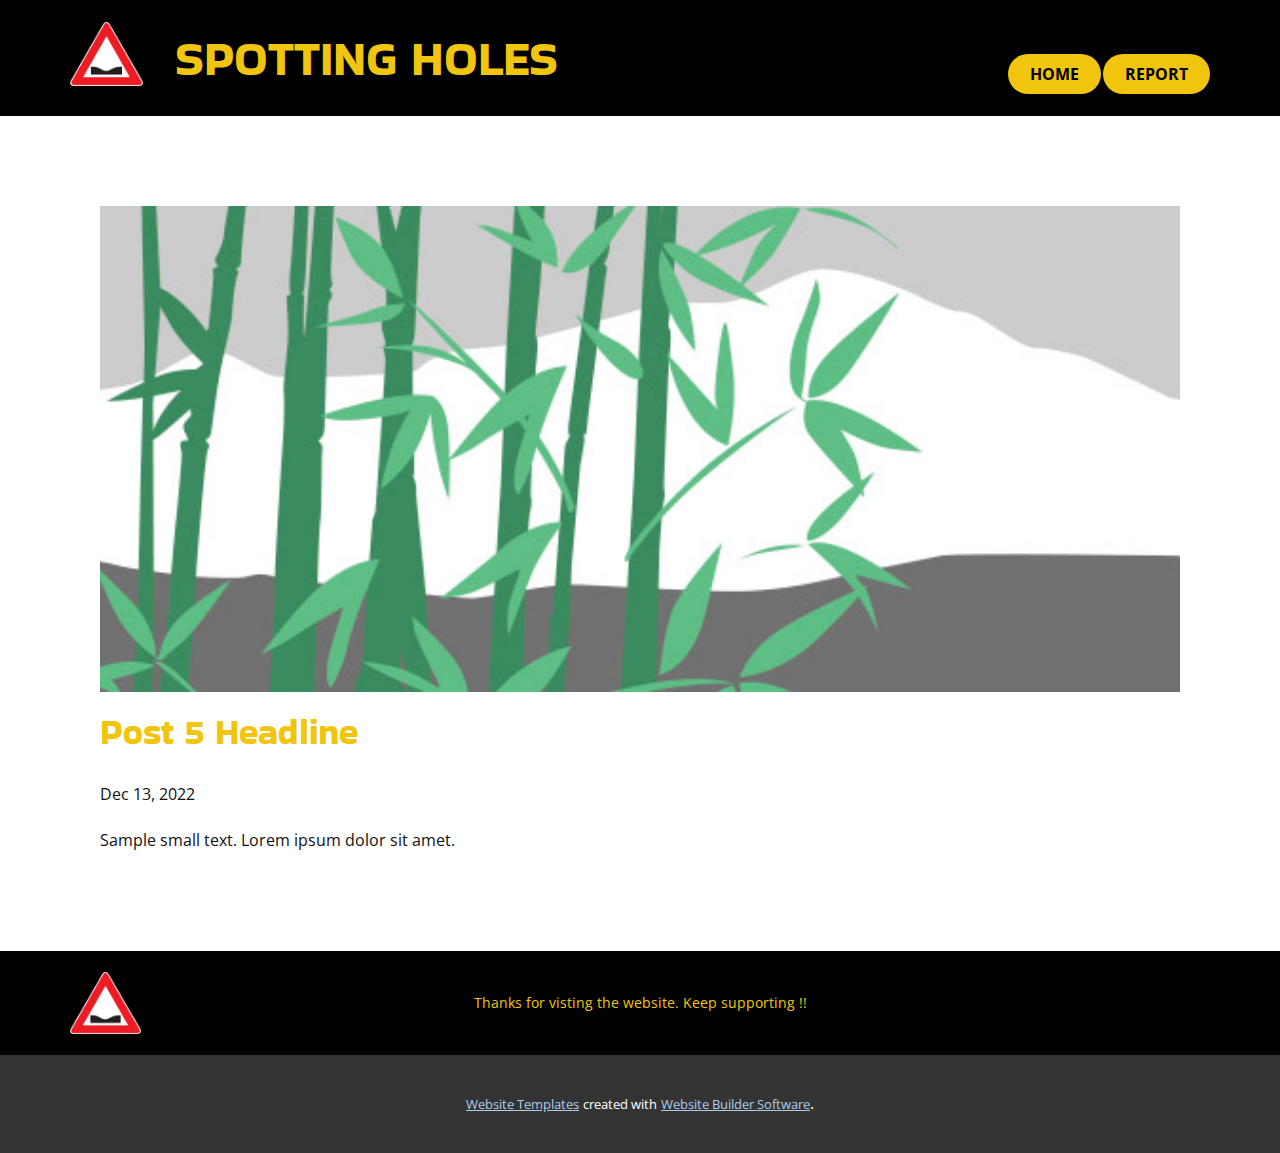
<file: blog/post-4.html>
<!DOCTYPE html>
<html style="font-size: 16px;" lang="en"><head>
    <meta name="viewport" content="width=device-width, initial-scale=1.0">
    <meta charset="utf-8">
    <meta name="keywords" content="Post 1 Headline">
    <meta name="description" content="">
    <title>Post 5 Headline</title>
    <link rel="stylesheet" href="../nicepage.css" media="screen">
<link rel="stylesheet" href="../Post-Template.css" media="screen">
    <script class="u-script" type="text/javascript" src="../jquery.js" defer=""></script>
    <script class="u-script" type="text/javascript" src="../nicepage.js" defer=""></script>
    <meta name="generator" content="Nicepage 5.1.5, nicepage.com">
    <link id="u-theme-google-font" rel="stylesheet" href="https://fonts.googleapis.com/css?family=Roboto:100,100i,300,300i,400,400i,500,500i,700,700i,900,900i|Open+Sans:300,300i,400,400i,500,500i,600,600i,700,700i,800,800i">
    <link id="u-page-google-font" rel="stylesheet" href="https://fonts.googleapis.com/css?family=Bakbak+One:400">
    
    
    <script type="application/ld+json">{
		"@context": "http://schema.org",
		"@type": "Organization",
		"name": "",
		"logo": "images/gada1b0df43660c6ce03ce5f4d8ef2f8c62aee81f75edf476acaa5c09d7c2ea10c4d6b4fcd1ce94869415ac52eed6dc78_1280.png"
}</script>
    <meta name="theme-color" content="#478ac9">
  </head>
  <body class="u-body u-xl-mode" data-lang="en"><header class="u-black u-clearfix u-header u-header" id="sec-6f8f"><div class="u-clearfix u-sheet u-valign-middle u-sheet-1">
        <a href="https://nicepage.com" class="u-image u-logo u-image-1" data-image-width="1280" data-image-height="1118">
          <img src="../images/gada1b0df43660c6ce03ce5f4d8ef2f8c62aee81f75edf476acaa5c09d7c2ea10c4d6b4fcd1ce94869415ac52eed6dc78_1280.png" class="u-logo-image u-logo-image-1">
        </a>
        <h1 class="u-custom-font u-text u-text-default u-text-palette-3-base u-text-1">SPOTTING HOLES</h1>
        <nav class="u-menu u-menu-one-level u-offcanvas u-menu-1">
          <div class="menu-collapse" style="font-size: 1rem; letter-spacing: 0px; font-weight: 700; text-transform: uppercase;">
            <a class="u-button-style u-custom-active-border-color u-custom-active-color u-custom-border u-custom-border-color u-custom-border-radius u-custom-borders u-custom-color u-custom-hover-border-color u-custom-hover-color u-custom-left-right-menu-spacing u-custom-padding-bottom u-custom-text-active-color u-custom-text-color u-custom-text-hover-color u-custom-text-shadow u-custom-top-bottom-menu-spacing u-nav-link u-text-active-palette-1-base u-text-hover-palette-2-base" href="#">
              <svg class="u-svg-link" viewBox="0 0 24 24"><use xmlns:xlink="http://www.w3.org/1999/xlink" xlink:href="#menu-hamburger"></use></svg>
              <svg class="u-svg-content" version="1.1" id="menu-hamburger" viewBox="0 0 16 16" x="0px" y="0px" xmlns:xlink="http://www.w3.org/1999/xlink" xmlns="http://www.w3.org/2000/svg"><g><rect y="1" width="16" height="2"></rect><rect y="7" width="16" height="2"></rect><rect y="13" width="16" height="2"></rect>
</g></svg>
            </a>
          </div>
          <div class="u-custom-menu u-nav-container">
            <ul class="u-nav u-spacing-2 u-unstyled u-nav-1"><li class="u-nav-item"><a class="u-active-white u-border-2 u-border-active-palette-1-base u-border-hover-palette-1-light-1 u-button-style u-hover-palette-2-base u-nav-link u-palette-3-base u-radius-34 u-text-active-black u-text-black" href="../Home.html" style="padding: 10px 20px;">Home</a>
</li><li class="u-nav-item"><a class="u-active-white u-border-2 u-border-active-palette-1-base u-border-hover-palette-1-light-1 u-button-style u-hover-palette-2-base u-nav-link u-palette-3-base u-radius-34 u-text-active-black u-text-black" href="../Home.html#sec-f244" target="_blank" style="padding: 10px 20px;">Report</a>
</li></ul>
          </div>
          <div class="u-custom-menu u-nav-container-collapse">
            <div class="u-black u-container-style u-inner-container-layout u-opacity u-opacity-95 u-sidenav">
              <div class="u-inner-container-layout u-sidenav-overflow">
                <div class="u-menu-close"></div>
                <ul class="u-align-center u-nav u-popupmenu-items u-unstyled u-nav-2"><li class="u-nav-item"><a class="u-button-style u-nav-link" href="../Home.html">Home</a>
</li><li class="u-nav-item"><a class="u-button-style u-nav-link" href="../Home.html#sec-f244" target="_blank">Report</a>
</li></ul>
              </div>
            </div>
            <div class="u-black u-menu-overlay u-opacity u-opacity-70"></div>
          </div>
        </nav>
      </div></header>
    <section class="u-align-center u-clearfix u-section-1" id="sec-c201">
      <div class="u-clearfix u-sheet u-valign-middle-md u-valign-middle-sm u-valign-middle-xs u-sheet-1"><!--post_details--><!--post_details_options_json--><!--{"source":""}--><!--/post_details_options_json--><!--blog_post-->
        <div class="u-container-style u-expanded-width u-post-details u-post-details-1">
          <div class="u-container-layout u-valign-middle u-container-layout-1"><!--blog_post_image-->
            <img alt="" class="u-blog-control u-expanded-width u-image u-image-default u-image-1" src="../images/68f64b9d.jpeg"><!--/blog_post_image--><!--blog_post_header-->
            <h2 class="u-blog-control u-text u-text-1">Post 5 Headline</h2><!--/blog_post_header--><!--blog_post_metadata-->
            <div class="u-blog-control u-metadata u-metadata-1"><!--blog_post_metadata_date-->
              <span class="u-meta-date u-meta-icon">Dec 13, 2022</span><!--/blog_post_metadata_date--><!--blog_post_metadata_category-->
              <!--/blog_post_metadata_category--><!--blog_post_metadata_comments-->
              <!--/blog_post_metadata_comments-->
            </div><!--/blog_post_metadata--><!--blog_post_content-->
            <div class="u-align-justify u-blog-control u-post-content u-text u-text-2 fr-view">
  Sample small text. Lorem ipsum dolor sit amet.
  </div><!--/blog_post_content-->
          </div>
        </div><!--/blog_post--><!--/post_details-->
      </div>
    </section>
    
    
    <footer class="u-align-center u-black u-clearfix u-footer u-footer" id="sec-7f93"><div class="u-clearfix u-sheet u-sheet-1">
        <a href="https://nicepage.com/k/aesthetic-website-templates" class="u-image u-logo u-image-1" data-image-width="1280" data-image-height="1118">
          <img src="../images/gada1b0df43660c6ce03ce5f4d8ef2f8c62aee81f75edf476acaa5c09d7c2ea10c4d6b4fcd1ce94869415ac52eed6dc78_1280.png" class="u-logo-image u-logo-image-1">
        </a>
        <p class="u-small-text u-text u-text-palette-3-base u-text-variant u-text-1">Thanks for visting the website. Keep supporting !!</p>
      </div></footer>
    <section class="u-backlink u-clearfix u-grey-80">
      <a class="u-link" href="https://nicepage.com/website-templates" target="_blank">
        <span>Website Templates</span>
      </a>
      <p class="u-text">
        <span>created with</span>
      </p>
      <a class="u-link" href="" target="_blank">
        <span>Website Builder Software</span>
      </a>. 
    </section>
  
</body></html>
</file>
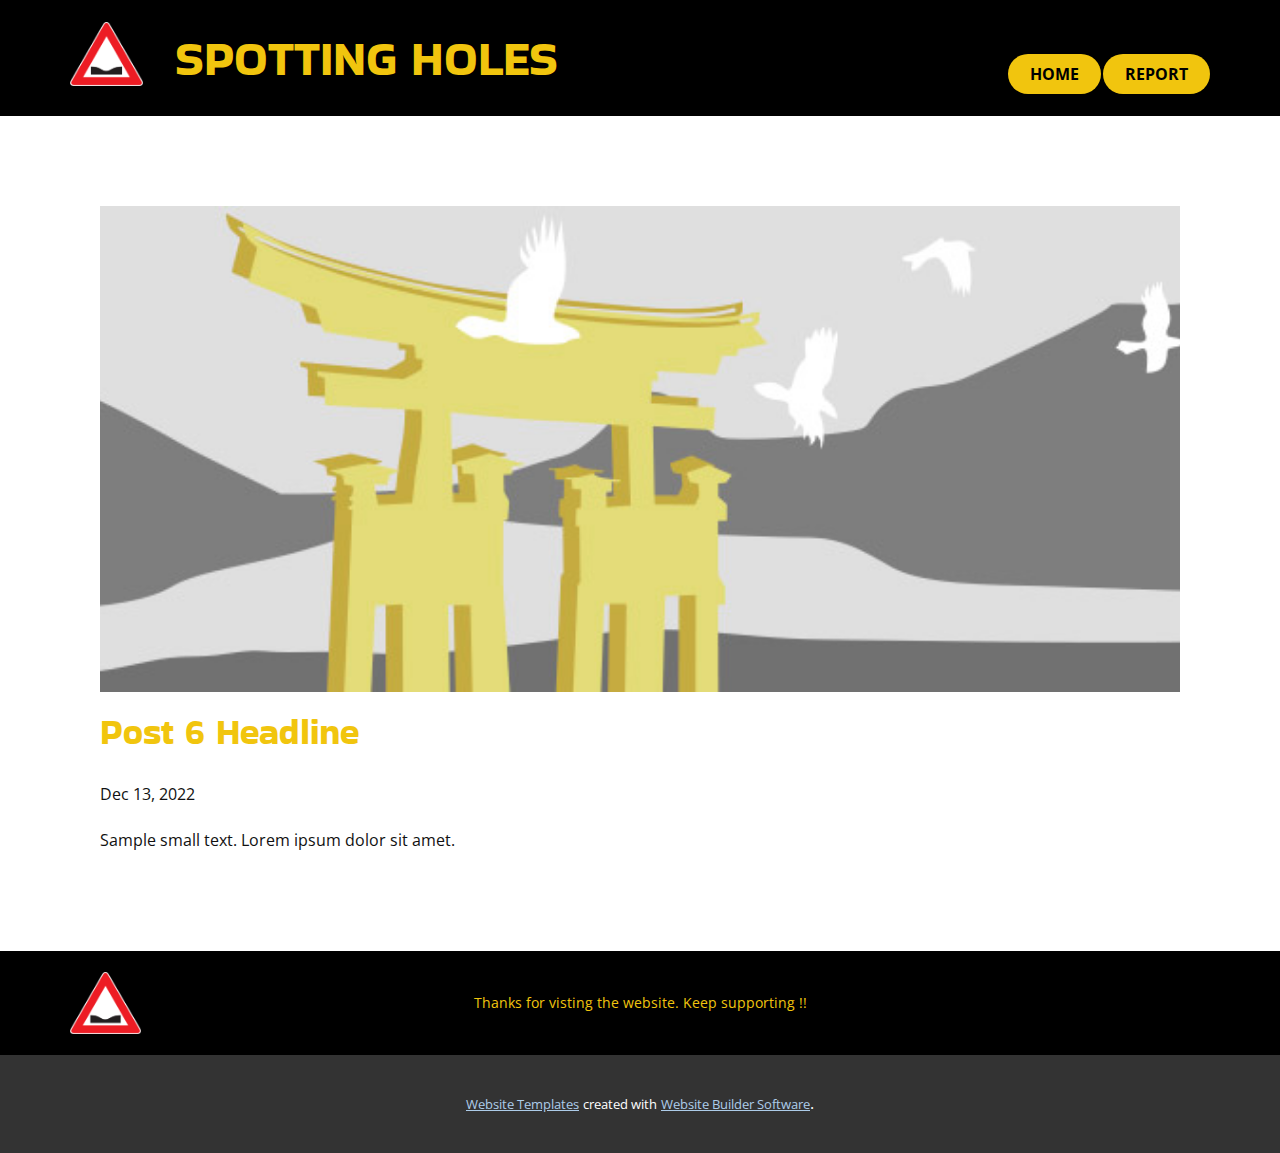
<file: blog/post-5.html>
<!DOCTYPE html>
<html style="font-size: 16px;" lang="en"><head>
    <meta name="viewport" content="width=device-width, initial-scale=1.0">
    <meta charset="utf-8">
    <meta name="keywords" content="Post 1 Headline">
    <meta name="description" content="">
    <title>Post 6 Headline</title>
    <link rel="stylesheet" href="../nicepage.css" media="screen">
<link rel="stylesheet" href="../Post-Template.css" media="screen">
    <script class="u-script" type="text/javascript" src="../jquery.js" defer=""></script>
    <script class="u-script" type="text/javascript" src="../nicepage.js" defer=""></script>
    <meta name="generator" content="Nicepage 5.1.5, nicepage.com">
    <link id="u-theme-google-font" rel="stylesheet" href="https://fonts.googleapis.com/css?family=Roboto:100,100i,300,300i,400,400i,500,500i,700,700i,900,900i|Open+Sans:300,300i,400,400i,500,500i,600,600i,700,700i,800,800i">
    <link id="u-page-google-font" rel="stylesheet" href="https://fonts.googleapis.com/css?family=Bakbak+One:400">
    
    
    <script type="application/ld+json">{
		"@context": "http://schema.org",
		"@type": "Organization",
		"name": "",
		"logo": "images/gada1b0df43660c6ce03ce5f4d8ef2f8c62aee81f75edf476acaa5c09d7c2ea10c4d6b4fcd1ce94869415ac52eed6dc78_1280.png"
}</script>
    <meta name="theme-color" content="#478ac9">
  </head>
  <body class="u-body u-xl-mode" data-lang="en"><header class="u-black u-clearfix u-header u-header" id="sec-6f8f"><div class="u-clearfix u-sheet u-valign-middle u-sheet-1">
        <a href="https://nicepage.com" class="u-image u-logo u-image-1" data-image-width="1280" data-image-height="1118">
          <img src="../images/gada1b0df43660c6ce03ce5f4d8ef2f8c62aee81f75edf476acaa5c09d7c2ea10c4d6b4fcd1ce94869415ac52eed6dc78_1280.png" class="u-logo-image u-logo-image-1">
        </a>
        <h1 class="u-custom-font u-text u-text-default u-text-palette-3-base u-text-1">SPOTTING HOLES</h1>
        <nav class="u-menu u-menu-one-level u-offcanvas u-menu-1">
          <div class="menu-collapse" style="font-size: 1rem; letter-spacing: 0px; font-weight: 700; text-transform: uppercase;">
            <a class="u-button-style u-custom-active-border-color u-custom-active-color u-custom-border u-custom-border-color u-custom-border-radius u-custom-borders u-custom-color u-custom-hover-border-color u-custom-hover-color u-custom-left-right-menu-spacing u-custom-padding-bottom u-custom-text-active-color u-custom-text-color u-custom-text-hover-color u-custom-text-shadow u-custom-top-bottom-menu-spacing u-nav-link u-text-active-palette-1-base u-text-hover-palette-2-base" href="#">
              <svg class="u-svg-link" viewBox="0 0 24 24"><use xmlns:xlink="http://www.w3.org/1999/xlink" xlink:href="#menu-hamburger"></use></svg>
              <svg class="u-svg-content" version="1.1" id="menu-hamburger" viewBox="0 0 16 16" x="0px" y="0px" xmlns:xlink="http://www.w3.org/1999/xlink" xmlns="http://www.w3.org/2000/svg"><g><rect y="1" width="16" height="2"></rect><rect y="7" width="16" height="2"></rect><rect y="13" width="16" height="2"></rect>
</g></svg>
            </a>
          </div>
          <div class="u-custom-menu u-nav-container">
            <ul class="u-nav u-spacing-2 u-unstyled u-nav-1"><li class="u-nav-item"><a class="u-active-white u-border-2 u-border-active-palette-1-base u-border-hover-palette-1-light-1 u-button-style u-hover-palette-2-base u-nav-link u-palette-3-base u-radius-34 u-text-active-black u-text-black" href="../Home.html" style="padding: 10px 20px;">Home</a>
</li><li class="u-nav-item"><a class="u-active-white u-border-2 u-border-active-palette-1-base u-border-hover-palette-1-light-1 u-button-style u-hover-palette-2-base u-nav-link u-palette-3-base u-radius-34 u-text-active-black u-text-black" href="../Home.html#sec-f244" target="_blank" style="padding: 10px 20px;">Report</a>
</li></ul>
          </div>
          <div class="u-custom-menu u-nav-container-collapse">
            <div class="u-black u-container-style u-inner-container-layout u-opacity u-opacity-95 u-sidenav">
              <div class="u-inner-container-layout u-sidenav-overflow">
                <div class="u-menu-close"></div>
                <ul class="u-align-center u-nav u-popupmenu-items u-unstyled u-nav-2"><li class="u-nav-item"><a class="u-button-style u-nav-link" href="../Home.html">Home</a>
</li><li class="u-nav-item"><a class="u-button-style u-nav-link" href="../Home.html#sec-f244" target="_blank">Report</a>
</li></ul>
              </div>
            </div>
            <div class="u-black u-menu-overlay u-opacity u-opacity-70"></div>
          </div>
        </nav>
      </div></header>
    <section class="u-align-center u-clearfix u-section-1" id="sec-c201">
      <div class="u-clearfix u-sheet u-valign-middle-md u-valign-middle-sm u-valign-middle-xs u-sheet-1"><!--post_details--><!--post_details_options_json--><!--{"source":""}--><!--/post_details_options_json--><!--blog_post-->
        <div class="u-container-style u-expanded-width u-post-details u-post-details-1">
          <div class="u-container-layout u-valign-middle u-container-layout-1"><!--blog_post_image-->
            <img alt="" class="u-blog-control u-expanded-width u-image u-image-default u-image-1" src="../images/8ad73f3c.jpeg"><!--/blog_post_image--><!--blog_post_header-->
            <h2 class="u-blog-control u-text u-text-1">Post 6 Headline</h2><!--/blog_post_header--><!--blog_post_metadata-->
            <div class="u-blog-control u-metadata u-metadata-1"><!--blog_post_metadata_date-->
              <span class="u-meta-date u-meta-icon">Dec 13, 2022</span><!--/blog_post_metadata_date--><!--blog_post_metadata_category-->
              <!--/blog_post_metadata_category--><!--blog_post_metadata_comments-->
              <!--/blog_post_metadata_comments-->
            </div><!--/blog_post_metadata--><!--blog_post_content-->
            <div class="u-align-justify u-blog-control u-post-content u-text u-text-2 fr-view">
  Sample small text. Lorem ipsum dolor sit amet.
  </div><!--/blog_post_content-->
          </div>
        </div><!--/blog_post--><!--/post_details-->
      </div>
    </section>
    
    
    <footer class="u-align-center u-black u-clearfix u-footer u-footer" id="sec-7f93"><div class="u-clearfix u-sheet u-sheet-1">
        <a href="https://nicepage.com/k/aesthetic-website-templates" class="u-image u-logo u-image-1" data-image-width="1280" data-image-height="1118">
          <img src="../images/gada1b0df43660c6ce03ce5f4d8ef2f8c62aee81f75edf476acaa5c09d7c2ea10c4d6b4fcd1ce94869415ac52eed6dc78_1280.png" class="u-logo-image u-logo-image-1">
        </a>
        <p class="u-small-text u-text u-text-palette-3-base u-text-variant u-text-1">Thanks for visting the website. Keep supporting !!</p>
      </div></footer>
    <section class="u-backlink u-clearfix u-grey-80">
      <a class="u-link" href="https://nicepage.com/website-templates" target="_blank">
        <span>Website Templates</span>
      </a>
      <p class="u-text">
        <span>created with</span>
      </p>
      <a class="u-link" href="" target="_blank">
        <span>Website Builder Software</span>
      </a>. 
    </section>
  
</body></html>
</file>
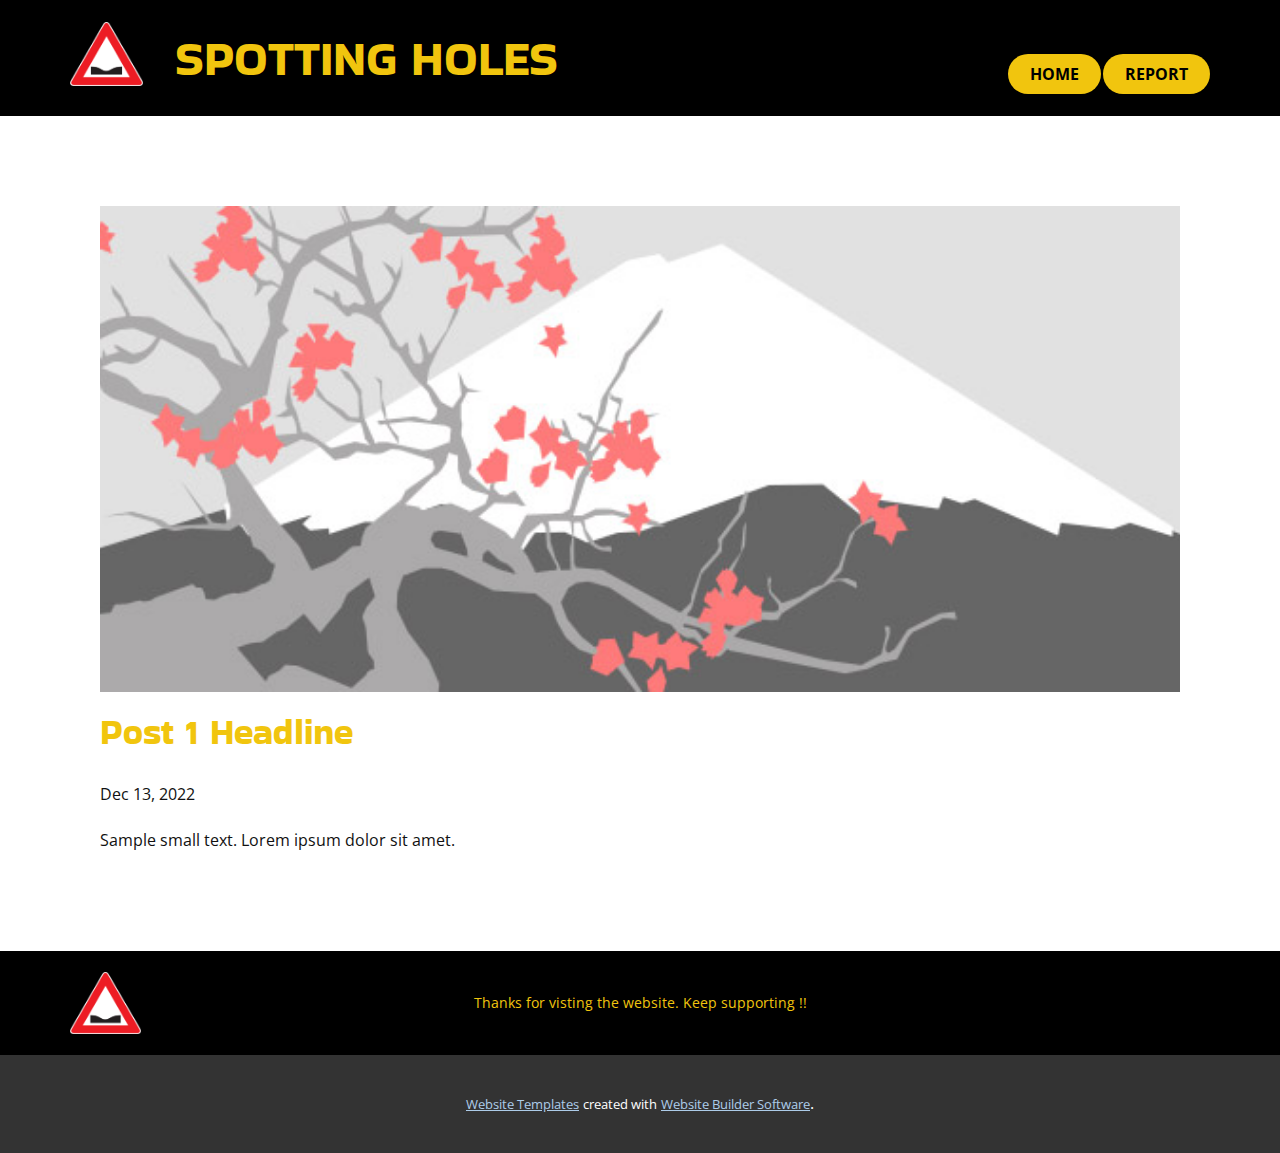
<file: blog/post.html>
<!DOCTYPE html>
<html style="font-size: 16px;" lang="en"><head>
    <meta name="viewport" content="width=device-width, initial-scale=1.0">
    <meta charset="utf-8">
    <meta name="keywords" content="Post 1 Headline">
    <meta name="description" content="">
    <title>Post 1 Headline</title>
    <link rel="stylesheet" href="../nicepage.css" media="screen">
<link rel="stylesheet" href="../Post-Template.css" media="screen">
    <script class="u-script" type="text/javascript" src="../jquery.js" defer=""></script>
    <script class="u-script" type="text/javascript" src="../nicepage.js" defer=""></script>
    <meta name="generator" content="Nicepage 5.1.5, nicepage.com">
    <link id="u-theme-google-font" rel="stylesheet" href="https://fonts.googleapis.com/css?family=Roboto:100,100i,300,300i,400,400i,500,500i,700,700i,900,900i|Open+Sans:300,300i,400,400i,500,500i,600,600i,700,700i,800,800i">
    <link id="u-page-google-font" rel="stylesheet" href="https://fonts.googleapis.com/css?family=Bakbak+One:400">
    
    
    <script type="application/ld+json">{
		"@context": "http://schema.org",
		"@type": "Organization",
		"name": "",
		"logo": "images/gada1b0df43660c6ce03ce5f4d8ef2f8c62aee81f75edf476acaa5c09d7c2ea10c4d6b4fcd1ce94869415ac52eed6dc78_1280.png"
}</script>
    <meta name="theme-color" content="#478ac9">
  </head>
  <body class="u-body u-xl-mode" data-lang="en"><header class="u-black u-clearfix u-header u-header" id="sec-6f8f"><div class="u-clearfix u-sheet u-valign-middle u-sheet-1">
        <a href="https://nicepage.com" class="u-image u-logo u-image-1" data-image-width="1280" data-image-height="1118">
          <img src="../images/gada1b0df43660c6ce03ce5f4d8ef2f8c62aee81f75edf476acaa5c09d7c2ea10c4d6b4fcd1ce94869415ac52eed6dc78_1280.png" class="u-logo-image u-logo-image-1">
        </a>
        <h1 class="u-custom-font u-text u-text-default u-text-palette-3-base u-text-1">SPOTTING HOLES</h1>
        <nav class="u-menu u-menu-one-level u-offcanvas u-menu-1">
          <div class="menu-collapse" style="font-size: 1rem; letter-spacing: 0px; font-weight: 700; text-transform: uppercase;">
            <a class="u-button-style u-custom-active-border-color u-custom-active-color u-custom-border u-custom-border-color u-custom-border-radius u-custom-borders u-custom-color u-custom-hover-border-color u-custom-hover-color u-custom-left-right-menu-spacing u-custom-padding-bottom u-custom-text-active-color u-custom-text-color u-custom-text-hover-color u-custom-text-shadow u-custom-top-bottom-menu-spacing u-nav-link u-text-active-palette-1-base u-text-hover-palette-2-base" href="#">
              <svg class="u-svg-link" viewBox="0 0 24 24"><use xmlns:xlink="http://www.w3.org/1999/xlink" xlink:href="#menu-hamburger"></use></svg>
              <svg class="u-svg-content" version="1.1" id="menu-hamburger" viewBox="0 0 16 16" x="0px" y="0px" xmlns:xlink="http://www.w3.org/1999/xlink" xmlns="http://www.w3.org/2000/svg"><g><rect y="1" width="16" height="2"></rect><rect y="7" width="16" height="2"></rect><rect y="13" width="16" height="2"></rect>
</g></svg>
            </a>
          </div>
          <div class="u-custom-menu u-nav-container">
            <ul class="u-nav u-spacing-2 u-unstyled u-nav-1"><li class="u-nav-item"><a class="u-active-white u-border-2 u-border-active-palette-1-base u-border-hover-palette-1-light-1 u-button-style u-hover-palette-2-base u-nav-link u-palette-3-base u-radius-34 u-text-active-black u-text-black" href="../Home.html" style="padding: 10px 20px;">Home</a>
</li><li class="u-nav-item"><a class="u-active-white u-border-2 u-border-active-palette-1-base u-border-hover-palette-1-light-1 u-button-style u-hover-palette-2-base u-nav-link u-palette-3-base u-radius-34 u-text-active-black u-text-black" href="../Home.html#sec-f244" target="_blank" style="padding: 10px 20px;">Report</a>
</li></ul>
          </div>
          <div class="u-custom-menu u-nav-container-collapse">
            <div class="u-black u-container-style u-inner-container-layout u-opacity u-opacity-95 u-sidenav">
              <div class="u-inner-container-layout u-sidenav-overflow">
                <div class="u-menu-close"></div>
                <ul class="u-align-center u-nav u-popupmenu-items u-unstyled u-nav-2"><li class="u-nav-item"><a class="u-button-style u-nav-link" href="../Home.html">Home</a>
</li><li class="u-nav-item"><a class="u-button-style u-nav-link" href="../Home.html#sec-f244" target="_blank">Report</a>
</li></ul>
              </div>
            </div>
            <div class="u-black u-menu-overlay u-opacity u-opacity-70"></div>
          </div>
        </nav>
      </div></header>
    <section class="u-align-center u-clearfix u-section-1" id="sec-c201">
      <div class="u-clearfix u-sheet u-valign-middle-md u-valign-middle-sm u-valign-middle-xs u-sheet-1"><!--post_details--><!--post_details_options_json--><!--{"source":""}--><!--/post_details_options_json--><!--blog_post-->
        <div class="u-container-style u-expanded-width u-post-details u-post-details-1">
          <div class="u-container-layout u-valign-middle u-container-layout-1"><!--blog_post_image-->
            <img alt="" class="u-blog-control u-expanded-width u-image u-image-default u-image-1" src="../images/0fd3416c.jpeg"><!--/blog_post_image--><!--blog_post_header-->
            <h2 class="u-blog-control u-text u-text-1">Post 1 Headline</h2><!--/blog_post_header--><!--blog_post_metadata-->
            <div class="u-blog-control u-metadata u-metadata-1"><!--blog_post_metadata_date-->
              <span class="u-meta-date u-meta-icon">Dec 13, 2022</span><!--/blog_post_metadata_date--><!--blog_post_metadata_category-->
              <!--/blog_post_metadata_category--><!--blog_post_metadata_comments-->
              <!--/blog_post_metadata_comments-->
            </div><!--/blog_post_metadata--><!--blog_post_content-->
            <div class="u-align-justify u-blog-control u-post-content u-text u-text-2 fr-view">
  Sample small text. Lorem ipsum dolor sit amet.
  </div><!--/blog_post_content-->
          </div>
        </div><!--/blog_post--><!--/post_details-->
      </div>
    </section>
    
    
    <footer class="u-align-center u-black u-clearfix u-footer u-footer" id="sec-7f93"><div class="u-clearfix u-sheet u-sheet-1">
        <a href="https://nicepage.com/k/aesthetic-website-templates" class="u-image u-logo u-image-1" data-image-width="1280" data-image-height="1118">
          <img src="../images/gada1b0df43660c6ce03ce5f4d8ef2f8c62aee81f75edf476acaa5c09d7c2ea10c4d6b4fcd1ce94869415ac52eed6dc78_1280.png" class="u-logo-image u-logo-image-1">
        </a>
        <p class="u-small-text u-text u-text-palette-3-base u-text-variant u-text-1">Thanks for visting the website. Keep supporting !!</p>
      </div></footer>
    <section class="u-backlink u-clearfix u-grey-80">
      <a class="u-link" href="https://nicepage.com/website-templates" target="_blank">
        <span>Website Templates</span>
      </a>
      <p class="u-text">
        <span>created with</span>
      </p>
      <a class="u-link" href="" target="_blank">
        <span>Website Builder Software</span>
      </a>. 
    </section>
  
</body></html>
</file>
